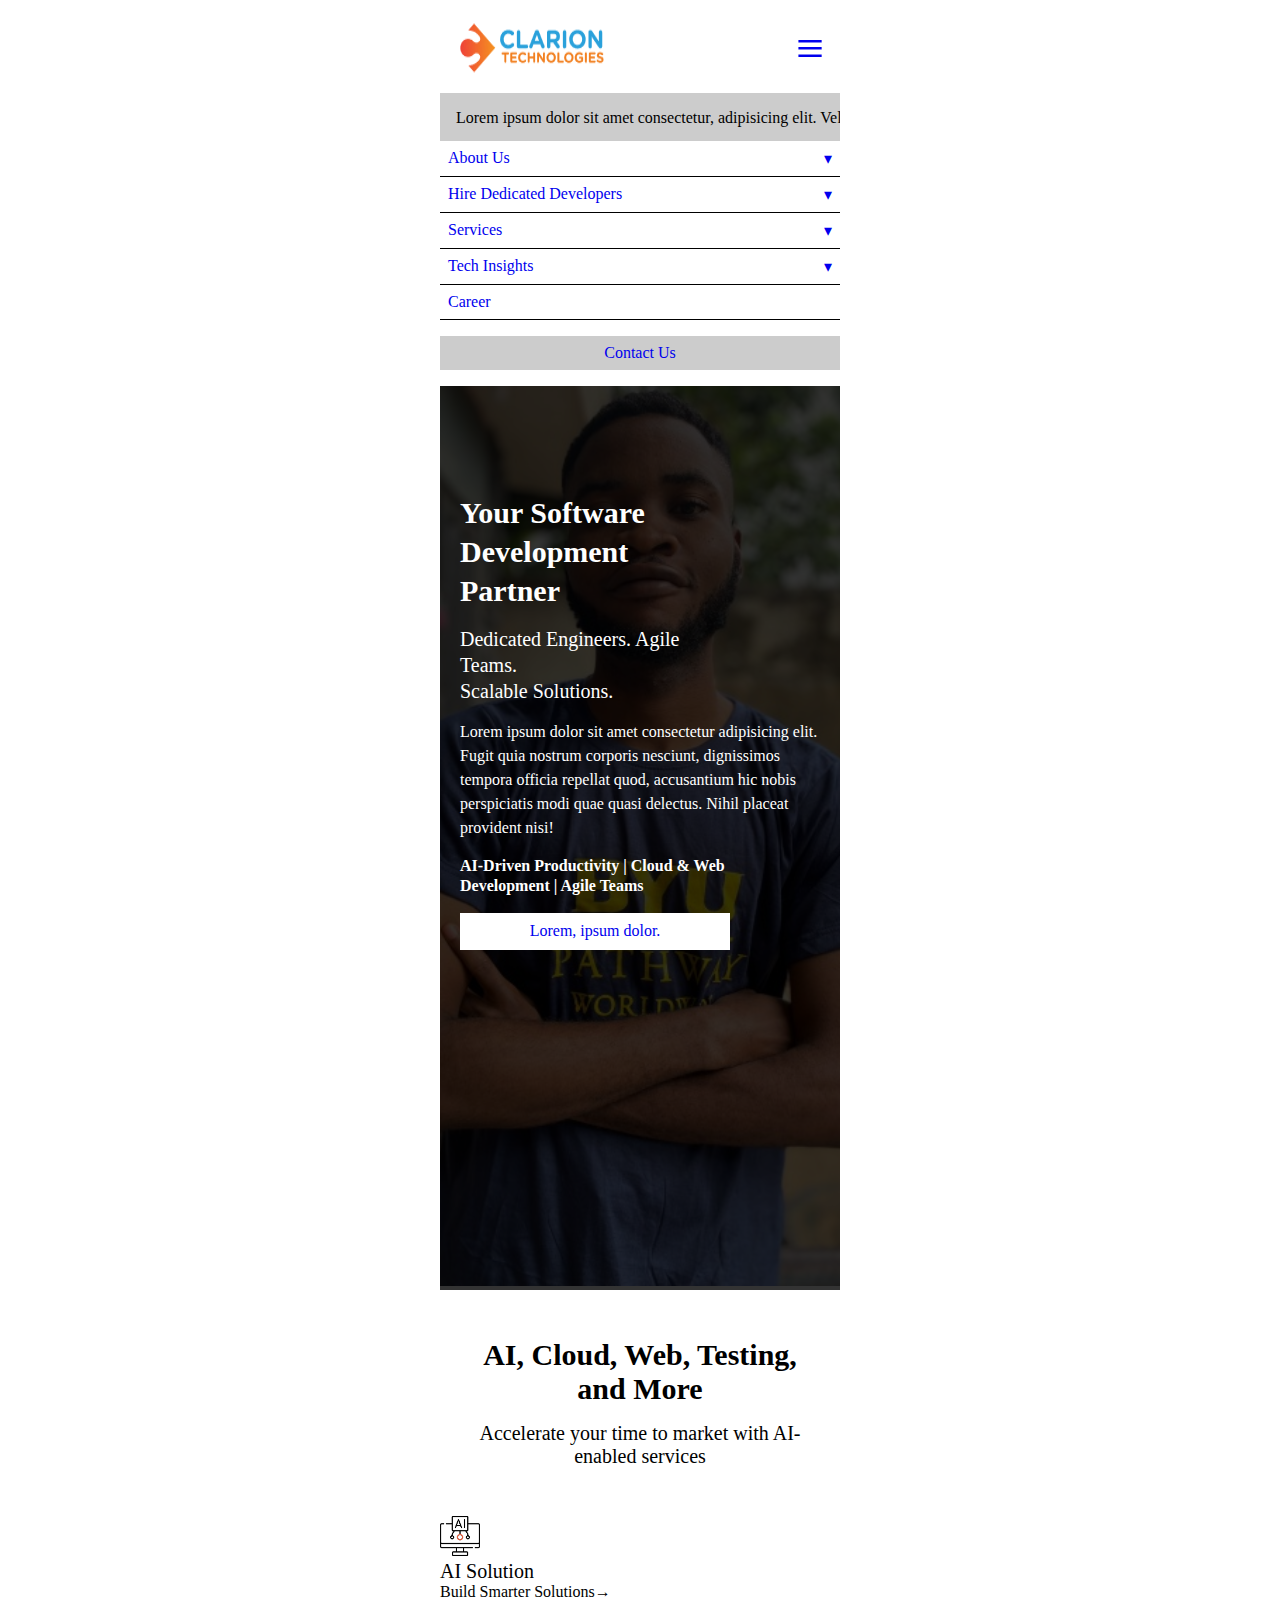
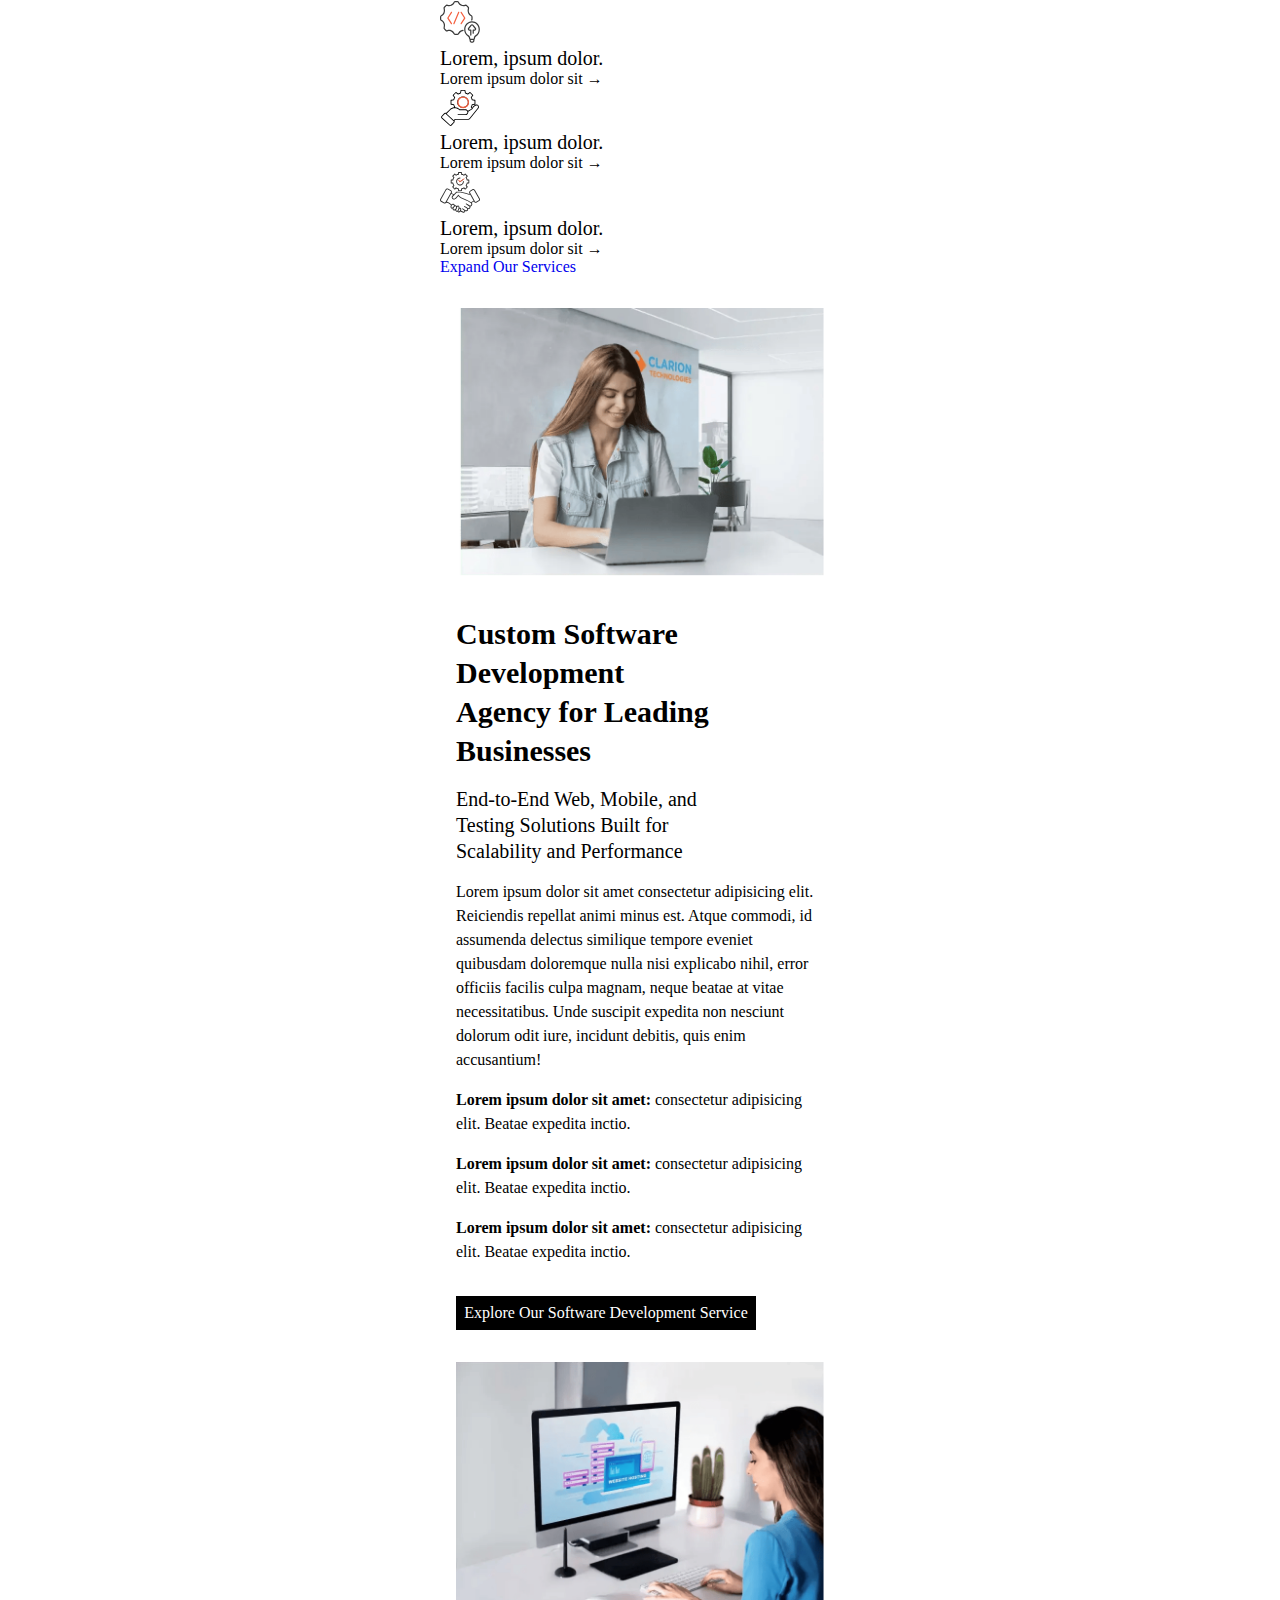
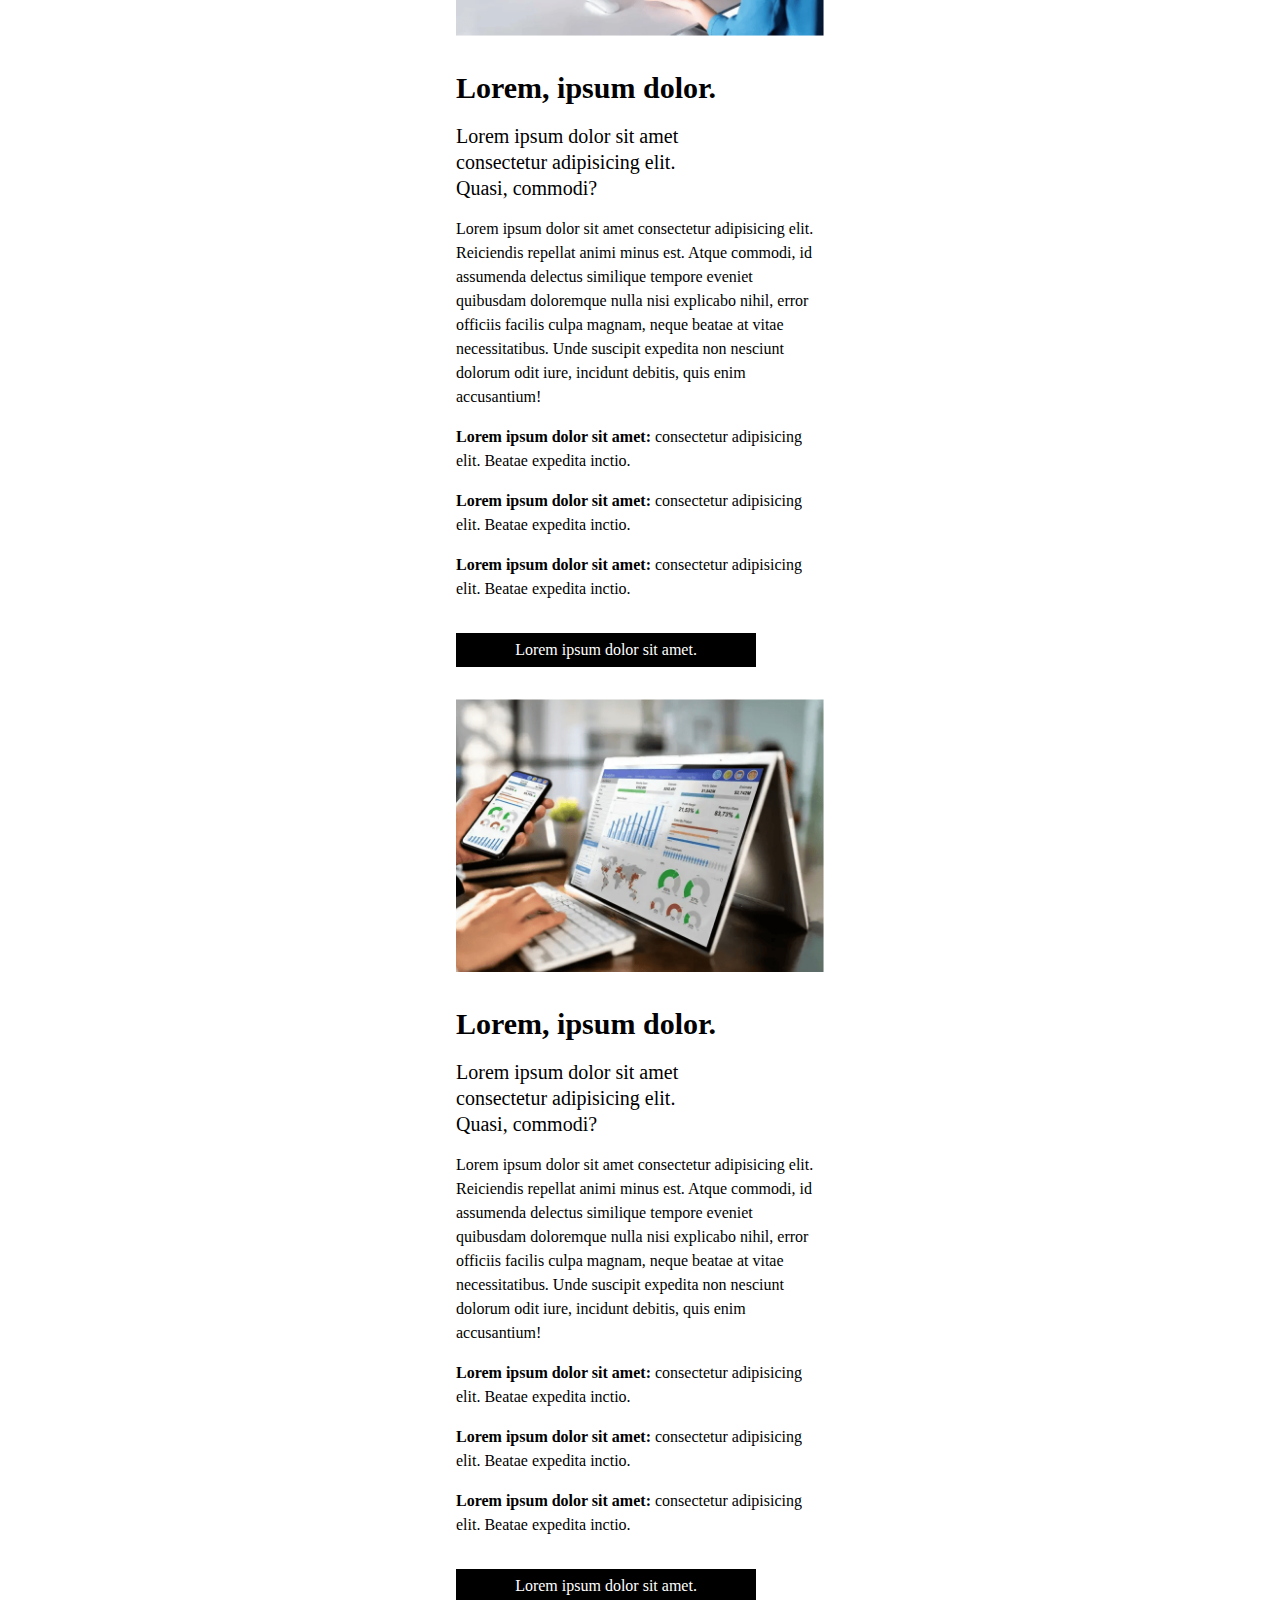
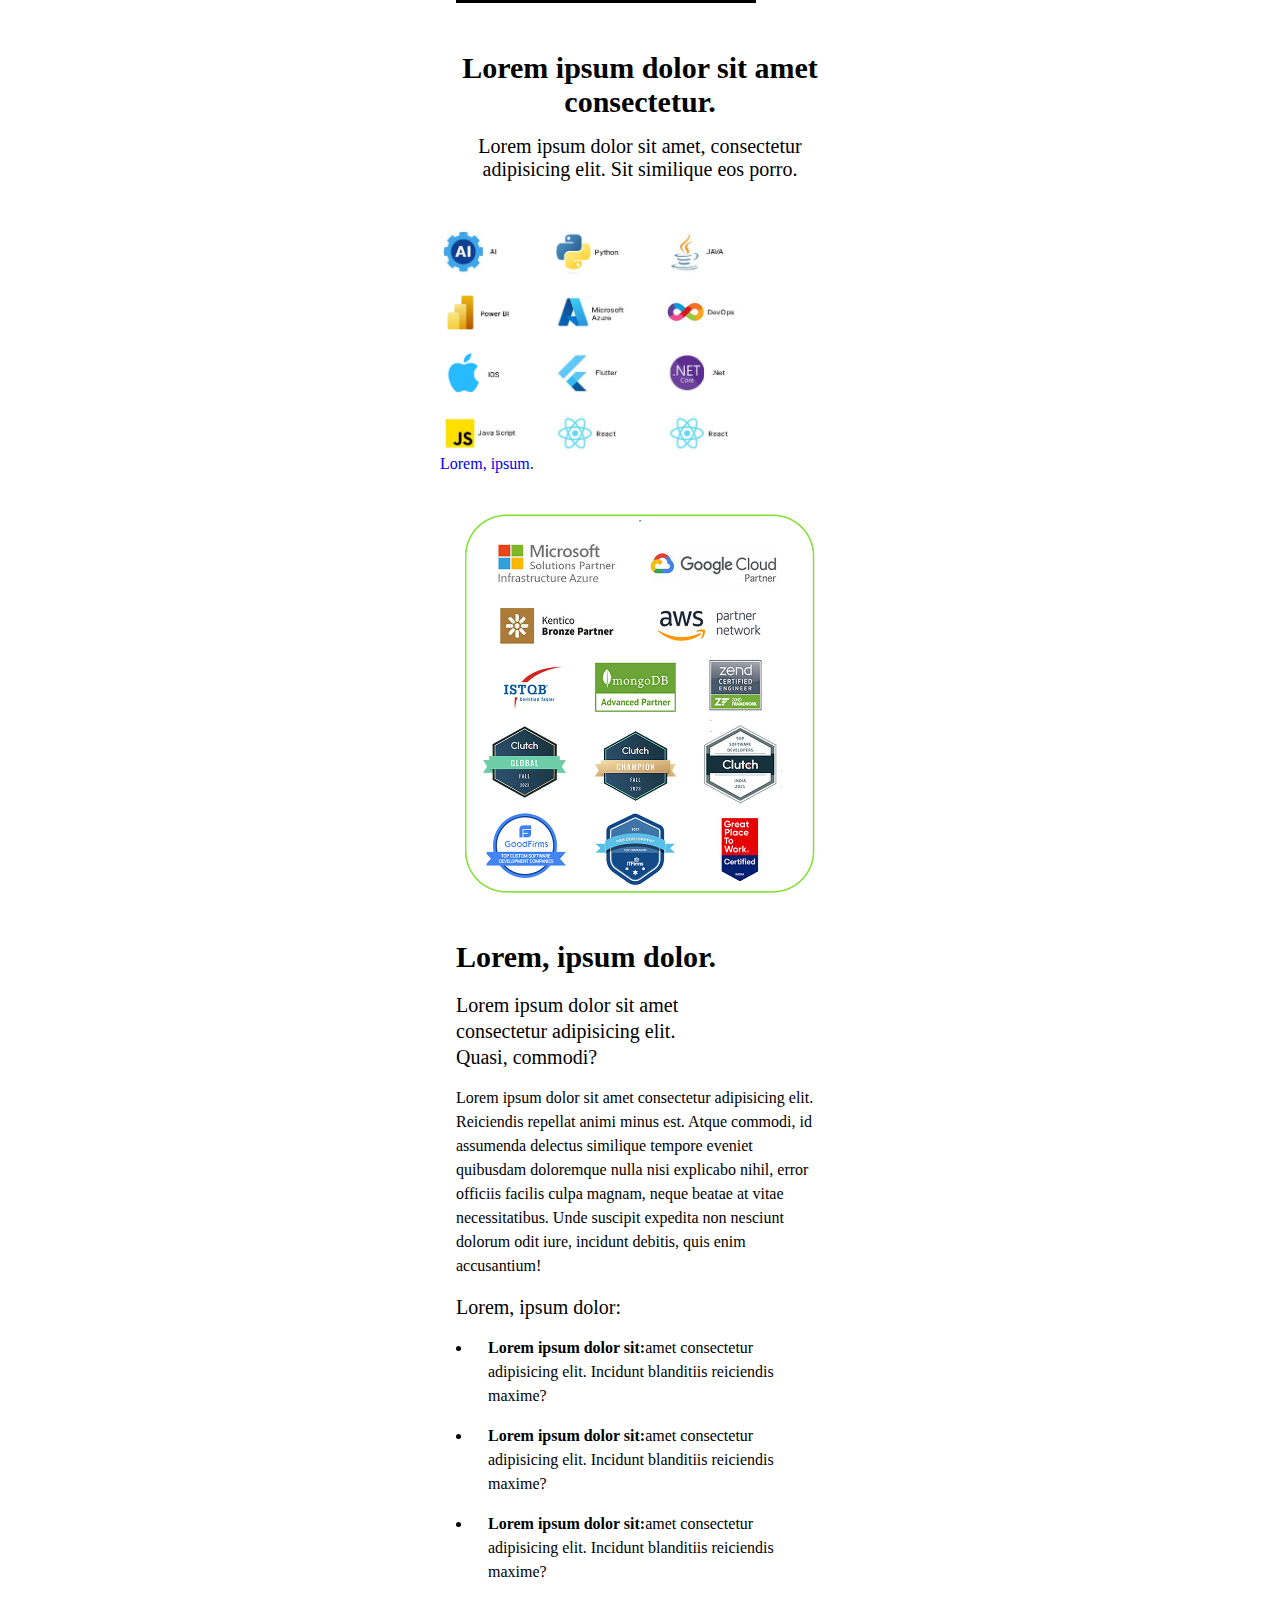
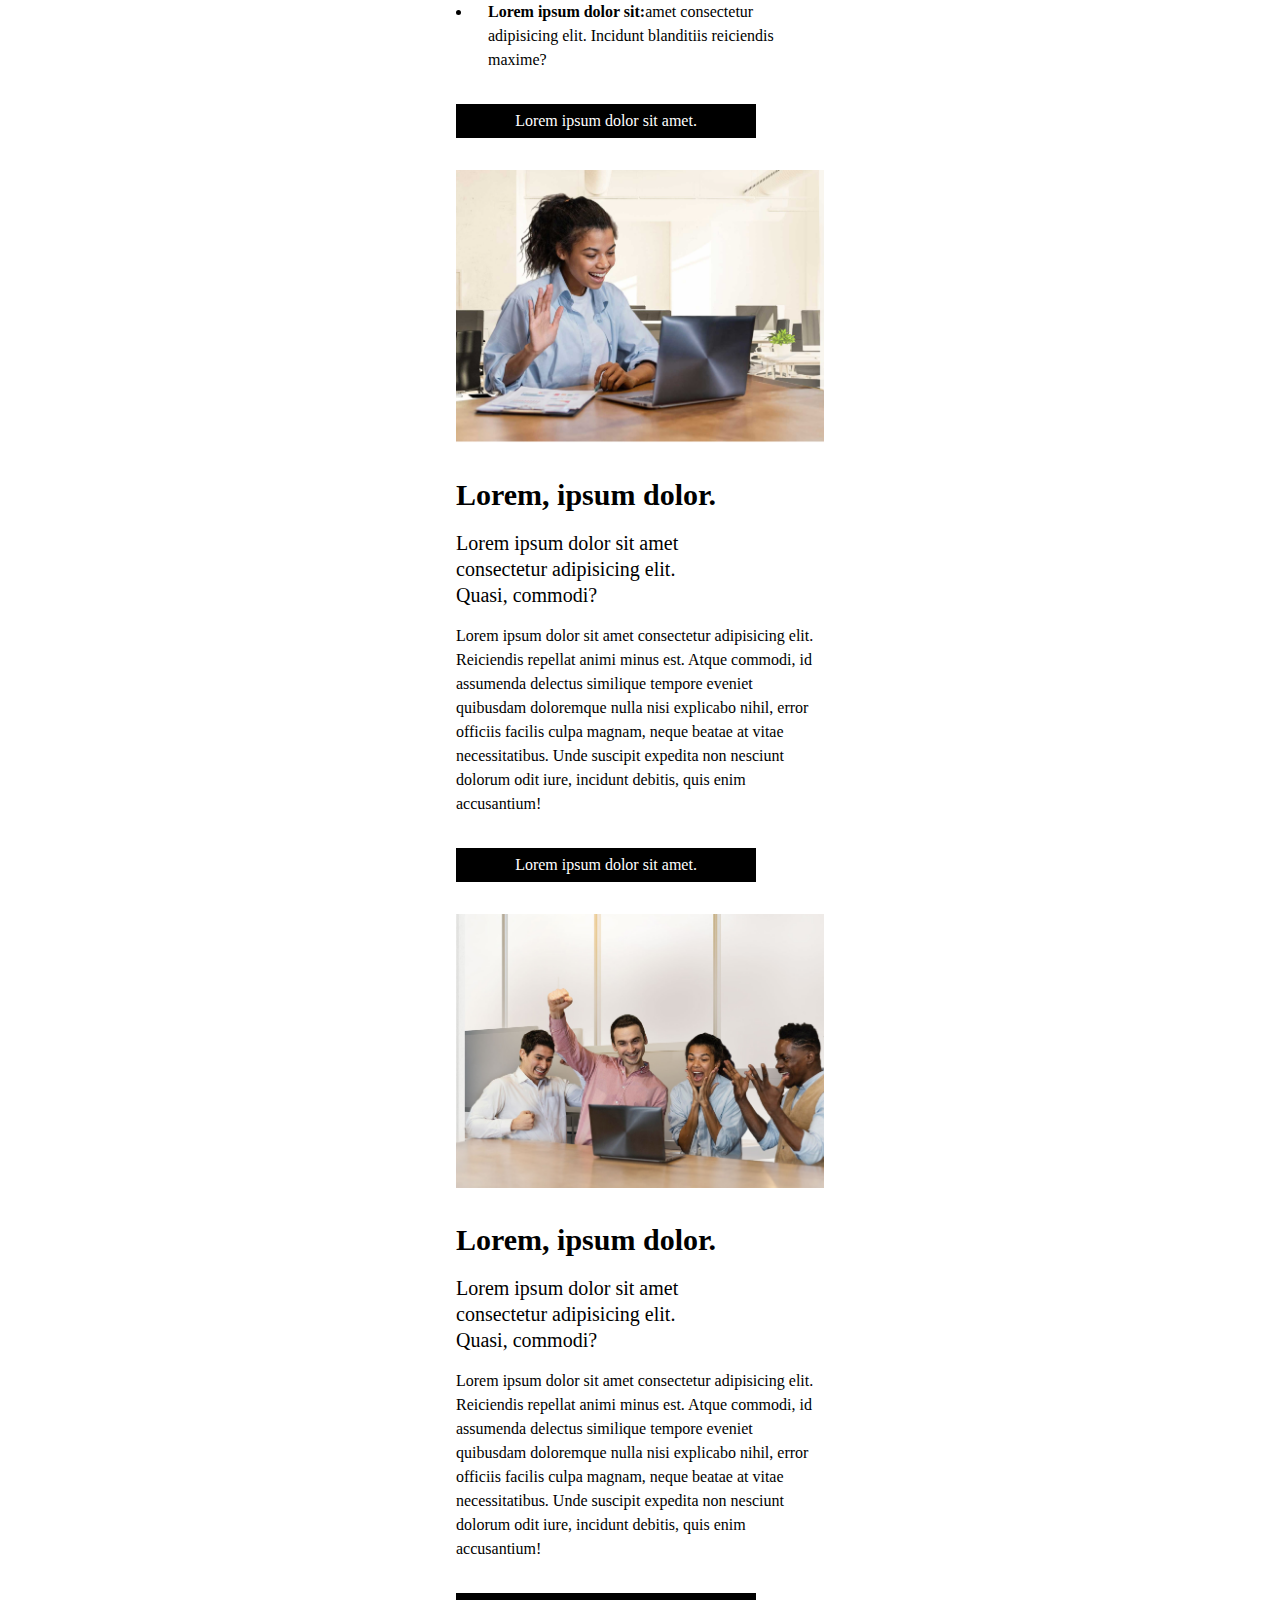
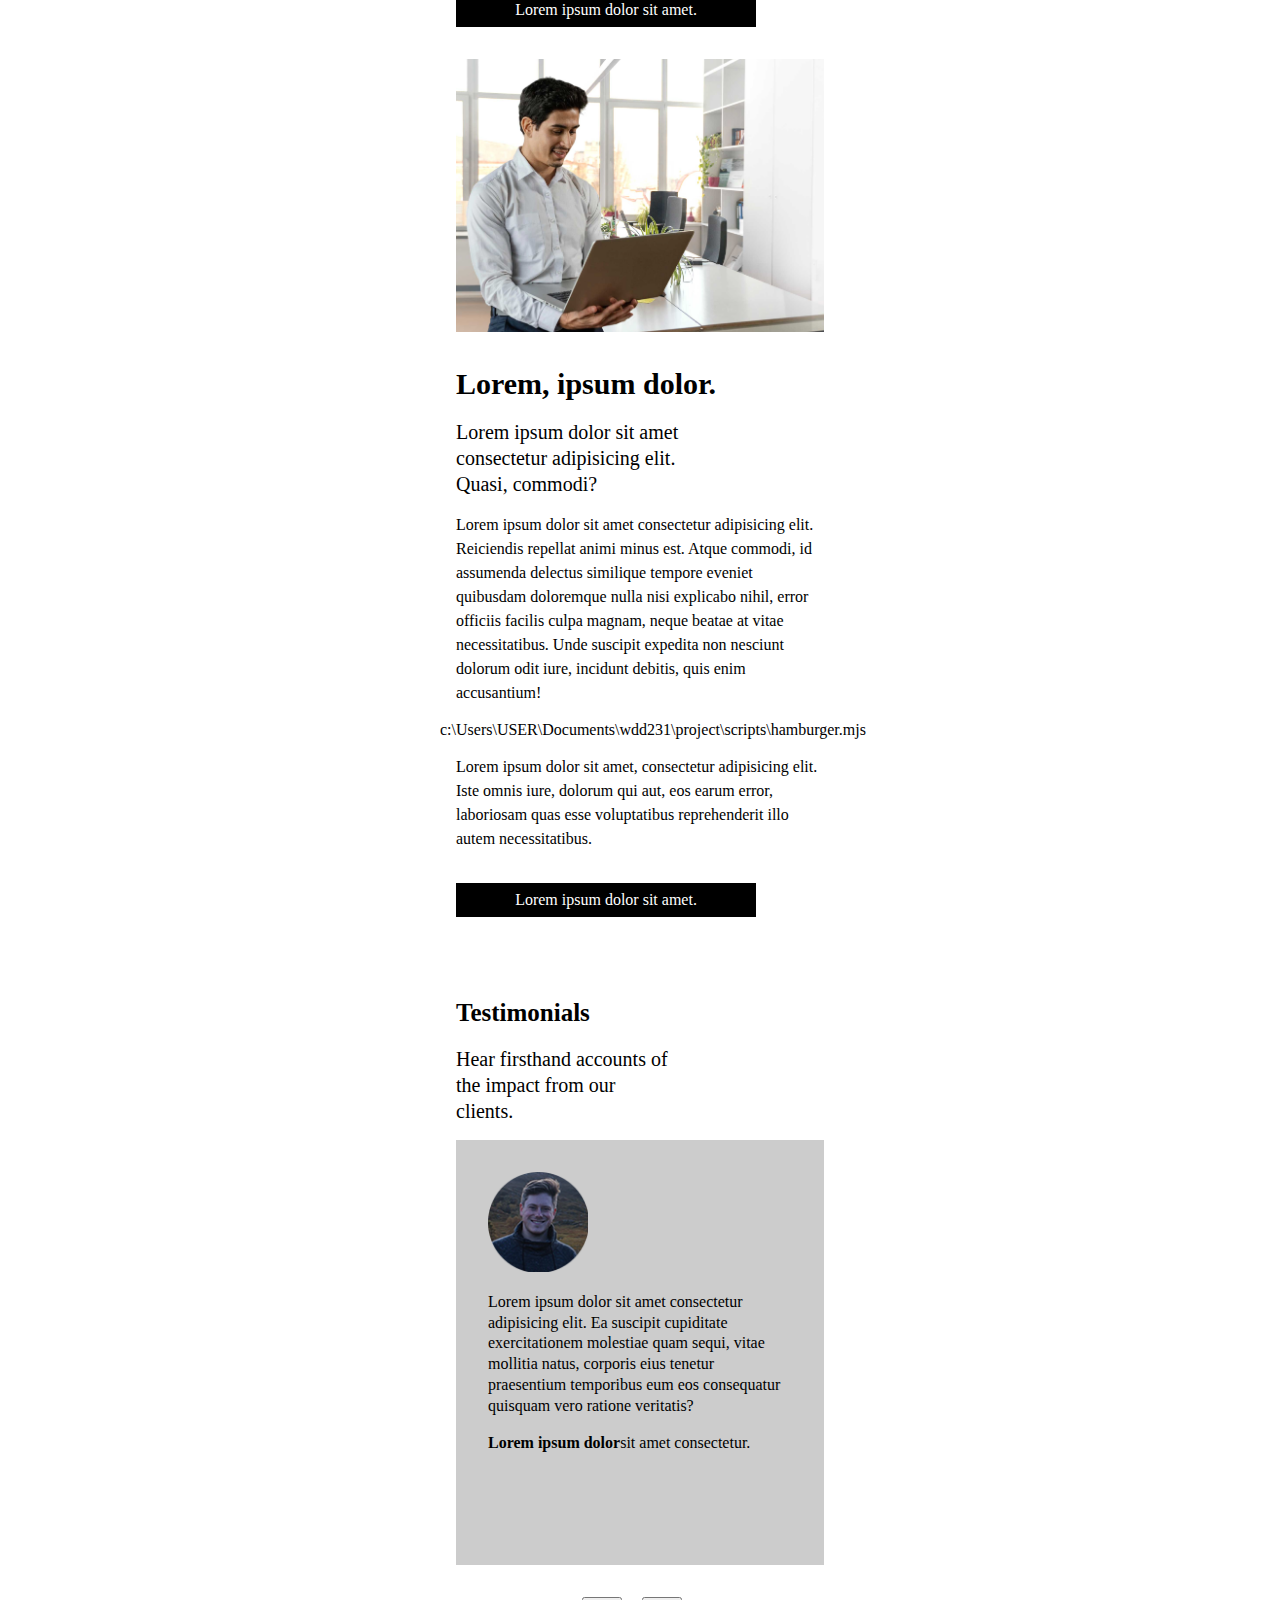
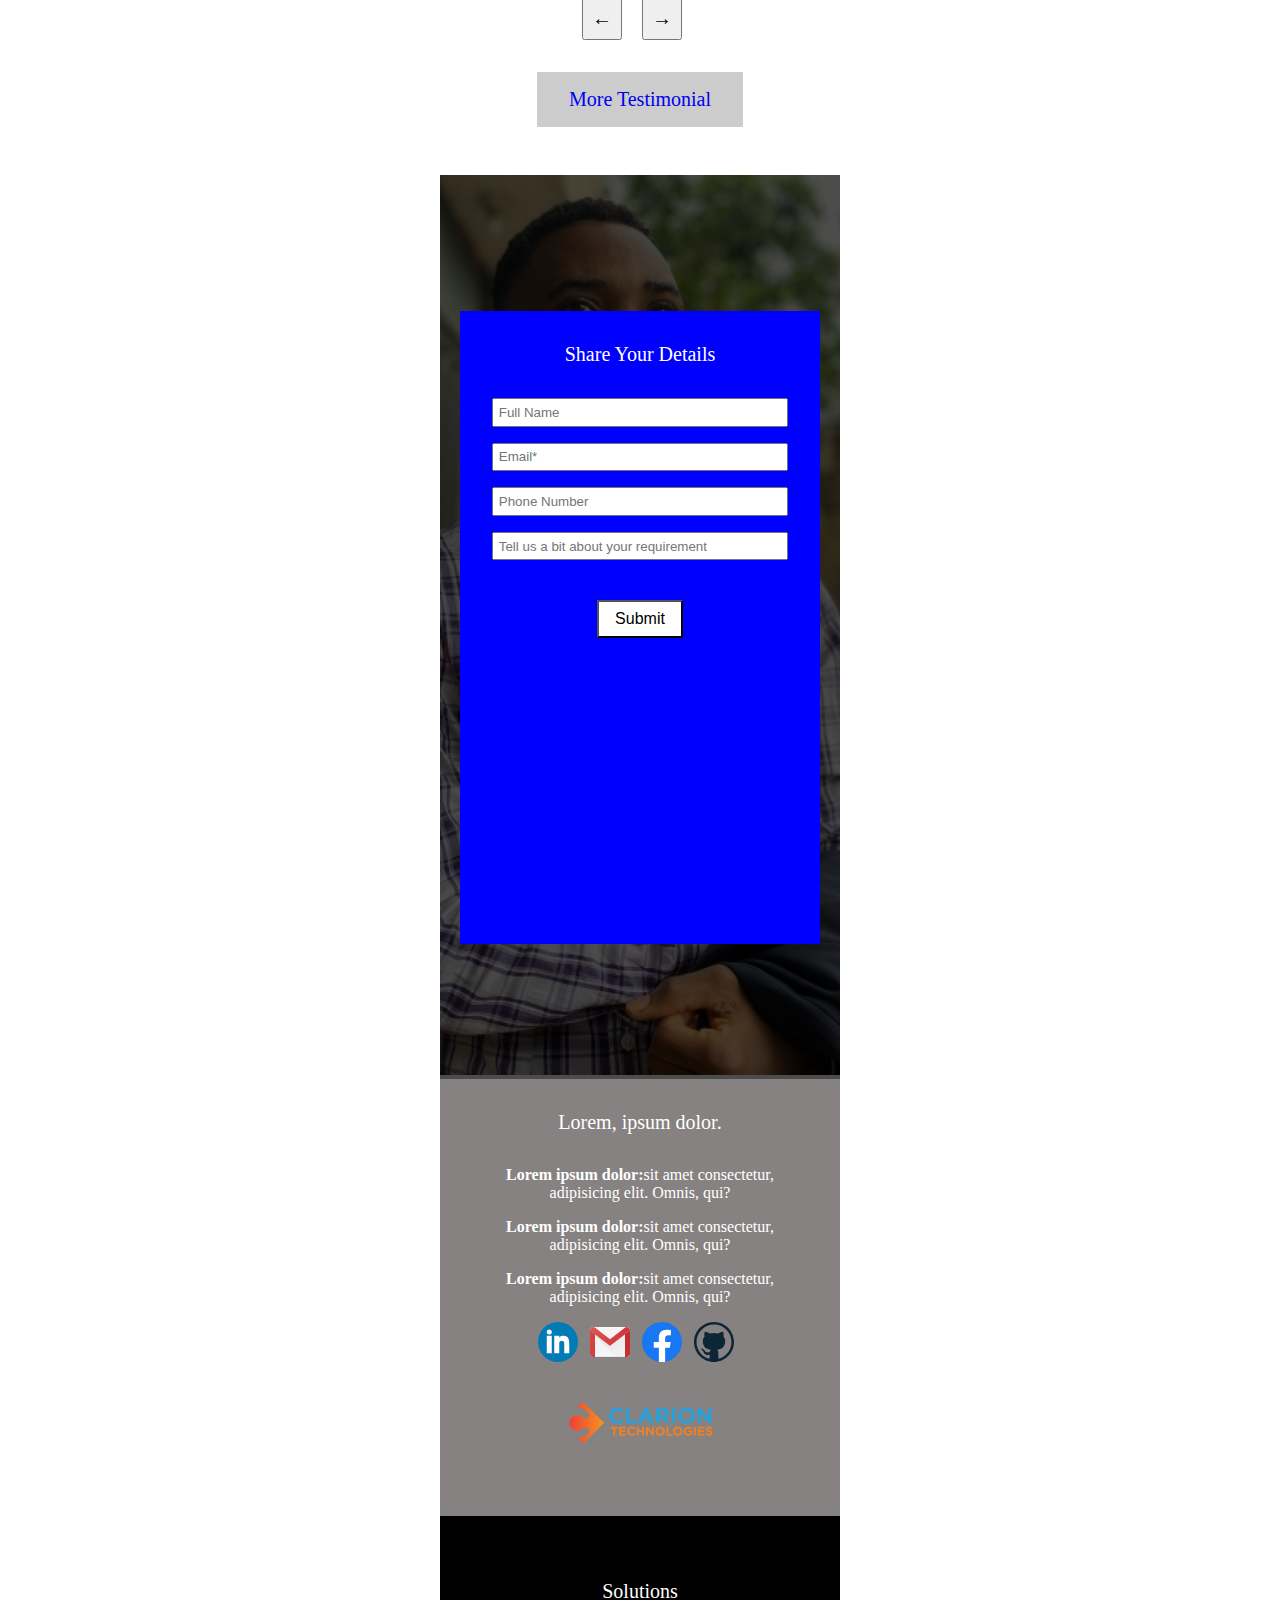
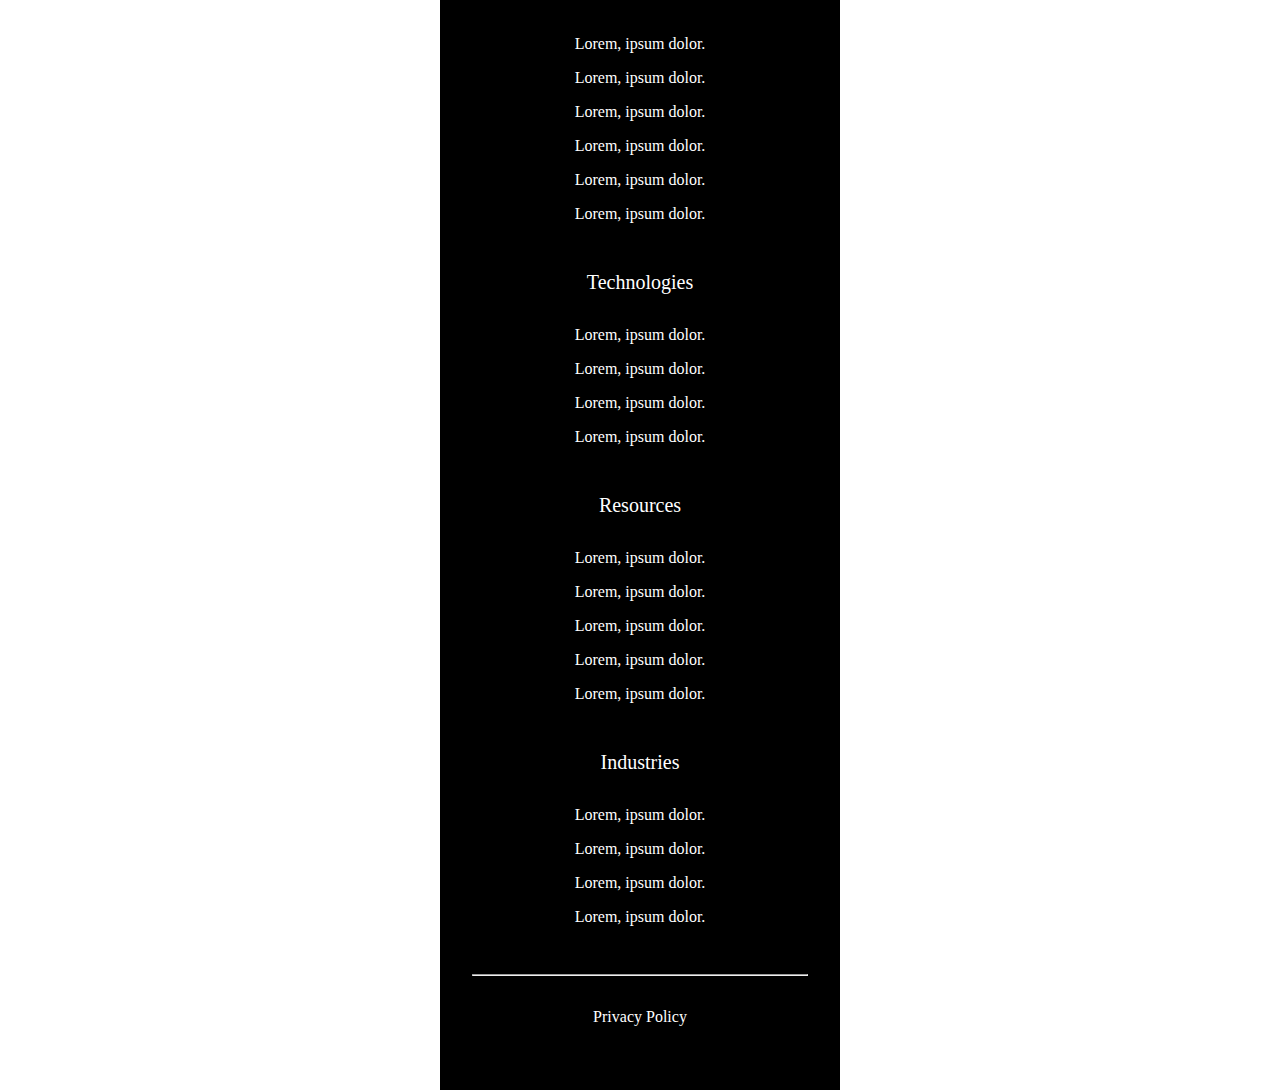
<file: index.html>
<!DOCTYPE html>
<html lang="en">

<head>
    <meta charset="UTF-8">
    <meta name="viewport" content="width=device-width, initial-scale=1.0">
    <title>Practice page | Destiny Linus</title>
    <meta name="description" content="Destiny Linus">

    <!------------------------------------Styles-------------------------------------------------------->
    <link rel="stylesheet" href="styles/base.css">
    <link rel="stylesheet" href="styles/main.css">
    <link rel="stylesheet" href="styles/footer.css">
    <!------------------------------------Scripts------------------------------------------------------->
    <script type="module" src="scripts/basic.js"></script>
</head>

<body>
    <header>
        <img src="images/clo-logo.png" alt="logo-image">
        <a id="ham" href="#"></a>
    </header>
    
    <section class="info">
        <p>
            Lorem ipsum dolor sit amet consectetur, adipisicing elit. Velit accusamus minima laudantium? Hic ipsa
            architecto ad facilis beatae tempora aperiam.
        </p>
    </section>

    <nav id="menu">
        <section>
            <div class="link">
                <a href="index.html">About Us</a>
                <a class="arrow" href="#">&#9662;</a>
            </div>

            <ul class="link-child">
                <li><a href="#">Why Clarion</a></li>
                <li><a href="#">A Player Advantage</a></li>
                <li><a href="#">Our Development Process</a></li>
                <li><a href="#">Partnership Program</a></li>
                <li><a href="#">vE Delivery Model</a></li>
                <li id="last"><a href="#">Ai first Approach</a></li>
            </ul>
        </section>

        <section>
            <div class="link">
                <a href="#">Hire Dedicated Developers</a>
                <a class="arrow" href="#">&#9662;</a>
            </div>

            <ul class="link-children">
                <h3>AI & Data Developers</h3>
                <li><a href="#">Hire AI Developer</a></li>
                <li><a href="#">Hire Power BI Developer</a></li>
                <li><a href="#">Hire Tableau Developer</a></li>
                <li><a href="#">Hire Azure Developer</a></li>

                <h3>Full Stack & Backend</h3>
                <li><a href="#">Hire Full Stack Developer</a></li>
                <li><a href="#">Hire Backend Developer</a></li>
                <li><a href="#">Hire .Net Developer</a></li>
                <li><a href="#">Hire PHP Developer</a></li>
                <li><a href="#">Hire Python Developer</a></li>
                <li><a href="#">Hire Java Developer</a></li>
                <li><a href="#">Hire NodejS Developer</a></li>
                <li><a href="#">Hire Laravel Developer</a></li>

                <h3>Frontend</h3>
                <li><a href="#">Hire Frontend Developer</a></li>
                <li><a href="#">Hire Angular Developer</a></li>
                <li><a href="#">Hire ReactJS Developer</a></li>
                <li><a href="#">Hire VeuJS Developer</a></li>

                <h3>Mobile App Developers</h3>
                <li><a href="#">Hire Mobile App Developer</a></li>
                <li><a href="#">Hire iOS Developer</a></li>
                <li><a href="#">Hire Android Developer</a></li>
                <li><a href="#">Hire React Native Developer</a></li>
                <li><a href="#">Hire Flutter Developer</a></li>
                <li><a href="#">Hire Xamarin Developer</a></li>

                <h3>CMS Developer</h3>
                <li><a href="#">Hire CMS Developer</a></li>
                <li><a href="#">Hire WorldPress Developer</a></li>
                <li><a href="#">Hire Joomla Developer</a></li>
                <li><a href="#">Hire Drupal Developer</a></li>

                <h3>eCommerce Developers</h3>
                <li><a href="#">Hire eCommerce Developer</a></li>
                <li><a href="#">Hire nopCommerce Developer</a></li>
                <li><a href="#">Hire Shopify Developer</a></li>
            </ul>
        </section>

        <section>
            <div class="link">
                <a href="#">Services</a>
                <a class="arrow" href="#">&#9662;</a>
            </div>

            <ul class="link-children">
                <h3>Software Development</h3>
                <li><a href="#">Custom Software Development</a></li>
                <li><a href="#">Web App Development Services</a></li>
                <li><a href="#">.Net Development Services</a></li>
                <li><a href="#">PHP Development Services</a></li>
                <li><a href="#">Python Development Services</a></li>
                <li><a href="#">React Native Development</a></li>
                <li><a href="#">Digital Transformation</a></li>
                <li><a href="#">JavaScript Development Services</a></li>
                <li><a href="#">Power apps Development</a></li>
                <li><a href="#">Microservices</a></li>

                <h3>Cloud</h3>
                <li><a href="#">Cloud Solution</a></li>
                <li><a href="#">Azure</a></li>
                <li><a href="#">DevOps</a></li>
                <li><a href="#">DevesecOps</a></li>
                <li><a href="#">Site Reliability Engineering</a></li>
                <li><a href="#">Cloud and AI Services</a></li>

                <h3>Data & Analytics</h3>
                <li><a href="#">Data & Analytics</a></li>
                <li><a href="#">Power BI Services</a></li>
                <li><a href="#">Agentic AI</a></li>
                <li><a href="#">Testing & QA</a></li>
                <li><a href="#">loT</a></li>
                <li><a href="#">IT Infrastructure</a></li>
                <li><a href="#">Software Support & Maintenance</a></li>
                <li><a href="#">Legacy App Modernization</a></li>
                <li><a href="#">IT Outsourcing</a></li>
                <li><a href="#">Generative AI Development</a></li>
                <li><a href="#">SharePoint Development</a></li>

                <h3>Industries</h3>
                <li><a href="#">Finance & Insurance</a></li>
                <li><a href="#">Healthcare</a></li>
                <li><a href="#">Manufacturing</a></li>
                <li><a href="#">Retail</a></li>
                <li><a href="#">Real Estate</a></li>
                <li><a href="#">Logistics & Supply Chain</a></li>
                <li><a href="#">eLearning</a></li>
            </ul>
        </section>

        <section>
            <div class="link">
                <a href="#">Tech Insights</a>
                <a class="arrow" href="#">&#9662;</a>
            </div>

            <ul class="link-children">
                <h3>Resources</h3>
                <li><a href="#">Blog</a></li>
                <li><a href="#">Whitepapers</a></li>
                <li><a href="#">Tech Guides</a></li>
                <li><a href="#">Win With AI</a></li>

                <h3>Media & Events</h3>
                <li><a href="#">Press Release</a></li>
                <li><a href="#">Webinars</a></li>
                <li><a href="#">Podcast</a></li>

                <h3>Customer Stories</h3>
                <li><a href="#">Testimonials</a></li>
                <li><a href="#">Case Studies</a></li>
            </ul>
        </section>

        <section class="barren">
            <div class="link">
                <a href="#">Career</a>
            </div>
        </section>
        <a id="reach" href="#">Contact Us</a>
    </nav>

    <main>
        <section class="hero">
            <img src="images/profile-destiny-small.jpg" alt="hero image">
            <div>
                <h2>Your Software Development Partner</h2>
                <h3>Dedicated Engineers.  Agile Teams. <br> Scalable Solutions.</h3>
                <p>
                    Lorem ipsum dolor sit amet consectetur adipisicing elit. Fugit quia nostrum corporis nesciunt,
                    dignissimos tempora officia repellat quod, accusantium hic nobis perspiciatis modi quae quasi
                    delectus. Nihil placeat provident nisi!
                </p>
                <h4>AI-Driven Productivity | Cloud & Web Development | Agile Teams</h4>
                <a href="#">Lorem, ipsum dolor.</a>
            </div>
        </section>

        <section class="first">
            <div>
                <h2>AI, Cloud, Web, Testing, and More</h2>
                <h3 class="h3">Accelerate your time to market with AI-enabled services</h3>
            </div>
            <figure>
                <img src="images/group-14.png" alt="icon 1" width="40">
                <div>
                    <h3>AI Solution</h3>
                    <p>Build Smarter Solutions<span>→</span></p>
                </div>
            </figure>

            <figure>
                <img src="images/group-15.svg" alt="icon 2" width="40">
                <div>
                    <h3>Lorem, ipsum dolor.</h3>
                    <p>Lorem ipsum dolor sit <span>→</span></p>
                </div>
            </figure>

            <figure>
                <img src="images/group-16.svg" alt="icon 3" width="40">
                <div>
                    <h3>Lorem, ipsum dolor.</h3>
                    <p>Lorem ipsum dolor sit <span>→</span></p>
                </div>
            </figure>

            <figure>
                <img src="images/group-17.svg" alt="icon 4" width="40">
                <div>
                    <h3>Lorem, ipsum dolor.</h3>
                    <p>Lorem ipsum dolor sit <span>→</span></p>
                </div>
            </figure>

            <a href="#">Expand Our Services</a>
        </section>

        <section class="second">
            <img src="images/mask-group-1.png" alt="first image" width="400">
            <h2>Custom Software Development Agency for Leading Businesses</h2>
            <h3>End-to-End Web, Mobile, and Testing Solutions Built for Scalability and Performance</h3>
            <p>
                Lorem ipsum dolor sit amet consectetur adipisicing elit. Reiciendis repellat animi minus est.
                Atque commodi, id assumenda delectus similique tempore eveniet quibusdam doloremque nulla nisi
                explicabo nihil, error officiis facilis culpa magnam, neque beatae at vitae necessitatibus. Unde
                suscipit expedita non nesciunt dolorum odit iure, incidunt debitis, quis enim accusantium!
            </p>

            <p><strong>Lorem ipsum dolor sit amet:</strong> consectetur adipisicing elit. Beatae expedita inctio.</p>
            <p><strong>Lorem ipsum dolor sit amet:</strong> consectetur adipisicing elit. Beatae expedita inctio.</p>
            <p><strong>Lorem ipsum dolor sit amet:</strong> consectetur adipisicing elit. Beatae expedita inctio.</p>

            <a href="#">Explore Our Software Development Service</a>
        </section>

        <section class="second">
            <img src="images/mask-group-2.png" alt="second image" width="400">
            <h2>Lorem, ipsum dolor.</h2>
            <h3>Lorem ipsum dolor sit amet consectetur adipisicing elit. Quasi, commodi?</h3>
            <p>
                Lorem ipsum dolor sit amet consectetur adipisicing elit. Reiciendis repellat animi minus est.
                Atque commodi, id assumenda delectus similique tempore eveniet quibusdam doloremque nulla nisi
                explicabo nihil, error officiis facilis culpa magnam, neque beatae at vitae necessitatibus. Unde
                suscipit expedita non nesciunt dolorum odit iure, incidunt debitis, quis enim accusantium!
            </p>

            <p><strong>Lorem ipsum dolor sit amet:</strong> consectetur adipisicing elit. Beatae expedita inctio.</p>
            <p><strong>Lorem ipsum dolor sit amet:</strong> consectetur adipisicing elit. Beatae expedita inctio.</p>
            <p><strong>Lorem ipsum dolor sit amet:</strong> consectetur adipisicing elit. Beatae expedita inctio.</p>

            <a href="#">Lorem ipsum dolor sit amet.</a>
        </section>

        <section class="second">
            <img src="images/mask-group-3.png" alt="third image" width="400">
            <h2>Lorem, ipsum dolor.</h2>
            <h3>Lorem ipsum dolor sit amet consectetur adipisicing elit. Quasi, commodi?</h3>
            <p>
                Lorem ipsum dolor sit amet consectetur adipisicing elit. Reiciendis repellat animi minus est.
                Atque commodi, id assumenda delectus similique tempore eveniet quibusdam doloremque nulla nisi
                explicabo nihil, error officiis facilis culpa magnam, neque beatae at vitae necessitatibus. Unde
                suscipit expedita non nesciunt dolorum odit iure, incidunt debitis, quis enim accusantium!
            </p>

            <p><strong>Lorem ipsum dolor sit amet:</strong> consectetur adipisicing elit. Beatae expedita inctio.</p>
            <p><strong>Lorem ipsum dolor sit amet:</strong> consectetur adipisicing elit. Beatae expedita inctio.</p>
            <p><strong>Lorem ipsum dolor sit amet:</strong> consectetur adipisicing elit. Beatae expedita inctio.</p>

            <a href="#">Lorem ipsum dolor sit amet.</a>
        </section>

        <section class="first">
            <div>
                <h2>Lorem ipsum dolor sit amet consectetur.</h2>
                <h3 class="h3">Lorem ipsum dolor sit amet, consectetur adipisicing elit. Sit similique eos porro.</h3>
            </div>
            <figure id="icon">
                <img src="images/icon-ai.jpg" alt="icon 1">
                <img src="images/icon-python.jpg" alt="icon 1">
                <img src="images/icon-java.jpg" alt="icon 1">
                <img src="images/icon-powerbi.png" alt="icon 1">
                <img src="images/icon-azure.jpg" alt="icon 1">
                <img src="images/icon-devops.jpg" alt="icon 1">
                <img src="images/icon-ios.png" alt="icon 1">
                <img src="images/icon-flutter.jpg" alt="icon 1">
                <img src="images/icon-dotnet.jpg" alt="icon 1">
                <img src="images/icon-javascript.jpg" alt="icon 1">
                <img src="images/icon-react.jpg" alt="icon 1">
                <img src="images/icon-react.jpg" alt="icon 1">
            </figure>

            <a href="#">Lorem, ipsum.</a>
        </section>

        <section class="second">
            <img src="images/software.png" alt="software" width="400">
            <h2>Lorem, ipsum dolor.</h2>
            <h3>Lorem ipsum dolor sit amet consectetur adipisicing elit. Quasi, commodi?</h3>
            <p>
                Lorem ipsum dolor sit amet consectetur adipisicing elit. Reiciendis repellat animi minus est.
                Atque commodi, id assumenda delectus similique tempore eveniet quibusdam doloremque nulla nisi
                explicabo nihil, error officiis facilis culpa magnam, neque beatae at vitae necessitatibus. Unde
                suscipit expedita non nesciunt dolorum odit iure, incidunt debitis, quis enim accusantium!
            </p>

            <h3>Lorem, ipsum dolor:</h3>

            <ul>
                <li>
                    <p>
                        <strong>Lorem ipsum dolor sit:</strong>amet consectetur adipisicing elit. Incidunt blanditiis
                        reiciendis maxime?
                    </p>
                </li>
                <li>
                    <p>
                        <strong>Lorem ipsum dolor sit:</strong>amet consectetur adipisicing elit. Incidunt blanditiis
                        reiciendis maxime?
                    </p>
                </li>
                <li>
                    <p>
                        <strong>Lorem ipsum dolor sit:</strong>amet consectetur adipisicing elit. Incidunt blanditiis
                        reiciendis maxime?
                    </p>
                </li>
                <li>
                    <p>
                        <strong>Lorem ipsum dolor sit:</strong>amet consectetur adipisicing elit. Incidunt blanditiis
                        reiciendis maxime?
                    </p>
                </li>
            </ul>

            <a href="#">Lorem ipsum dolor sit amet.</a>
        </section>

        <section class="second">
            <img src="images/mask-group-4.png" alt="fourth image" width="400">
            <h2>Lorem, ipsum dolor.</h2>
            <h3>Lorem ipsum dolor sit amet consectetur adipisicing elit. Quasi, commodi?</h3>
            <p>
                Lorem ipsum dolor sit amet consectetur adipisicing elit. Reiciendis repellat animi minus est.
                Atque commodi, id assumenda delectus similique tempore eveniet quibusdam doloremque nulla nisi
                explicabo nihil, error officiis facilis culpa magnam, neque beatae at vitae necessitatibus. Unde
                suscipit expedita non nesciunt dolorum odit iure, incidunt debitis, quis enim accusantium!
            </p>

            <a href="#">Lorem ipsum dolor sit amet.</a>
        </section>

        <section class="second">
            <img src="images/mask-group-5.png" alt="fifth image" width="400">
            <h2>Lorem, ipsum dolor.</h2>
            <h3>Lorem ipsum dolor sit amet consectetur adipisicing elit. Quasi, commodi?</h3>
            <p>
                Lorem ipsum dolor sit amet consectetur adipisicing elit. Reiciendis repellat animi minus est.
                Atque commodi, id assumenda delectus similique tempore eveniet quibusdam doloremque nulla nisi
                explicabo nihil, error officiis facilis culpa magnam, neque beatae at vitae necessitatibus. Unde
                suscipit expedita non nesciunt dolorum odit iure, incidunt debitis, quis enim accusantium!
            </p>

            <a href="#">Lorem ipsum dolor sit amet.</a>
        </section>

        <section class="second">
            <img src="images/mask-group-6.png" alt="sixth image" width="400">
            <h2>Lorem, ipsum dolor.</h2>
            <h3>Lorem ipsum dolor sit amet consectetur adipisicing elit. Quasi, commodi?</h3>
            <p>
                Lorem ipsum dolor sit amet consectetur adipisicing elit. Reiciendis repellat animi minus est.
                Atque commodi, id assumenda delectus similique tempore eveniet quibusdam doloremque nulla nisi
                explicabo nihil, error officiis facilis culpa magnam, neque beatae at vitae necessitatibus. Unde
                suscipit expedita non nesciunt dolorum odit iure, incidunt debitis, quis enim accusantium!
            </p>c:\Users\USER\Documents\wdd231\project\scripts\hamburger.mjs

            <p>
                Lorem ipsum dolor sit amet, consectetur adipisicing elit. Iste omnis iure, dolorum qui aut, eos
                earum error, laboriosam quas esse voluptatibus reprehenderit illo autem necessitatibus.
            </p>

            <a href="#">Lorem ipsum dolor sit amet.</a>
        </section>

        <section class="third">
            <h2>Testimonials</h2>
            <h3>Hear firsthand accounts of the impact from our clients.</h3>

            <article>
                <div id="kris">
                    <img src="images/person-kris.png" alt="kris">
                    <p>
                        Lorem ipsum dolor sit amet consectetur adipisicing elit. Ea suscipit cupiditate
                        exercitationem molestiae quam sequi, vitae mollitia natus, corporis eius tenetur
                        praesentium temporibus eum eos consequatur quisquam vero ratione veritatis?
                    </p>

                    <p><strong>Lorem ipsum dolor</strong>sit amet consectetur.</p>
                </div>

                <div id="peter">
                    <img src="images/person-peter.png" alt="peter">
                    <p>
                        "Lorem, ipsum dolor sit amet consectetur adipisicing elit. Aut commodi tempora laboriosam at
                        consequatur, doloremque fugit ea! Quaerat, aut iste."
                    </p>

                    <p><strong>Lorem ipsum dolor</strong>sit amet consectetur.</p>
                </div>

                <div>
                    <img src="images/person-steve.png" alt="steve">
                    <p>
                        "Lorem, ipsum dolor sit amet consectetur adipisicing elit. Aut commodi tempora laboriosam at
                        consequatur, doloremque fugit ea! Quaerat, aut iste."
                    </p>

                    <p><strong>Lorem ipsum dolor</strong>sit amet consectetur.</p>
                </div>

                <div>
                    <img src="images/person-tyler.png" alt="tyler">
                    <p>
                        "Lorem, ipsum dolor sit amet consectetur adipisicing elit. Aut commodi tempora laboriosam at
                        consequatur, doloremque fugit ea! Quaerat, aut iste."
                    </p>

                    <p><strong>Lorem ipsum dolor</strong>sit amet consectetur.</p>
                </div>

                <div>
                    <img src="images/person-will.png" alt="will">
                    <p>
                        "Lorem, ipsum dolor sit amet consectetur adipisicing elit. Aut commodi tempora laboriosam at
                        consequatur, doloremque fugit ea! Quaerat, aut iste."
                    </p>

                    <p><strong>Lorem ipsum dolor</strong>sit amet consectetur.</p>
                </div>
            </article>
            <aside>
                <button class="prev-arrow">←</button>
                <button class="next-arrow">→</button>
            </aside>
            <a href="#">More Testimonial</a>
        </section>
    </main>

    <footer>
        <section class="touch">
            <img src="images/profile-ini-small.jpg" alt="footer image">
            <form action="#" method="get">
                <h3>Share Your Details</h3>
                <label><input type="text" name="fname" autocomplete="name" placeholder="Full Name"></label>
                <label><input type="email" name="email" placeholder="Email*" autocomplete="email"></label>
                <label><input type="tel" name="phone" autocomplete="tel" placeholder="Phone Number"></label>
                <label><input type="text" name="details" placeholder="Tell us a bit about your requirement"></label>
                            
                <label><input type="submit" value="Submit"></label>
             </form>
        </section>

        <section class="contact">
            <h3>Lorem, ipsum dolor.</h3>
            <p><strong>Lorem ipsum dolor:</strong>sit amet consectetur, adipisicing elit. Omnis, qui?</p>
            <p><strong>Lorem ipsum dolor:</strong>sit amet consectetur, adipisicing elit. Omnis, qui?</p>
            <p><strong>Lorem ipsum dolor:</strong>sit amet consectetur, adipisicing elit. Omnis, qui?</p>

            <nav>
                <ul>
                    <a href="#"><img src="images/social-linkedin.svg" alt="linkedin" width="40"></a>
                    <a href="#"><img src="images/social-gmail.svg" alt="gmail" width="40"></a>
                    <a href="#"><img src="images/social-facebook.svg" alt="facebook" width="40"></a>
                    <a href="#"><img src="images/social-github.svg" alt="github" width="40"></a>
                </ul>
            </nav>

            <img src="images/clo-logo.png" alt="logo" width="150">
        </section>

        <section class="navgs">
            <ul>
                <h3>Solutions</h3> 
                <li><a href="#">Lorem, ipsum dolor.</a></li>
                <li><a href="#">Lorem, ipsum dolor.</a></li>
                <li><a href="#">Lorem, ipsum dolor.</a></li>
                <li><a href="#">Lorem, ipsum dolor.</a></li>
                <li><a href="#">Lorem, ipsum dolor.</a></li>
                <li><a href="#">Lorem, ipsum dolor.</a></li>
            </ul>

            <ul>
                <h3>Technologies</h3> 
                <li><a href="#">Lorem, ipsum dolor.</a></li>
                <li><a href="#">Lorem, ipsum dolor.</a></li>
                <li><a href="#">Lorem, ipsum dolor.</a></li>
                <li><a href="#">Lorem, ipsum dolor.</a></li>
            </ul>

            <ul>
                <h3>Resources</h3> 
                <li><a href="#">Lorem, ipsum dolor.</a></li>
                <li><a href="#">Lorem, ipsum dolor.</a></li>
                <li><a href="#">Lorem, ipsum dolor.</a></li>
                <li><a href="#">Lorem, ipsum dolor.</a></li>
                <li><a href="#">Lorem, ipsum dolor.</a></li>
            </ul>

            <ul>
                <h3>Industries</h3> 
                <li><a href="#">Lorem, ipsum dolor.</a></li>
                <li><a href="#">Lorem, ipsum dolor.</a></li>
                <li><a href="#">Lorem, ipsum dolor.</a></li>
                <li><a href="#">Lorem, ipsum dolor.</a></li>
            </ul>
            
            <hr>
            <p>Privacy Policy</p>
        </section>
    </footer>
</body>
</html>
</file>
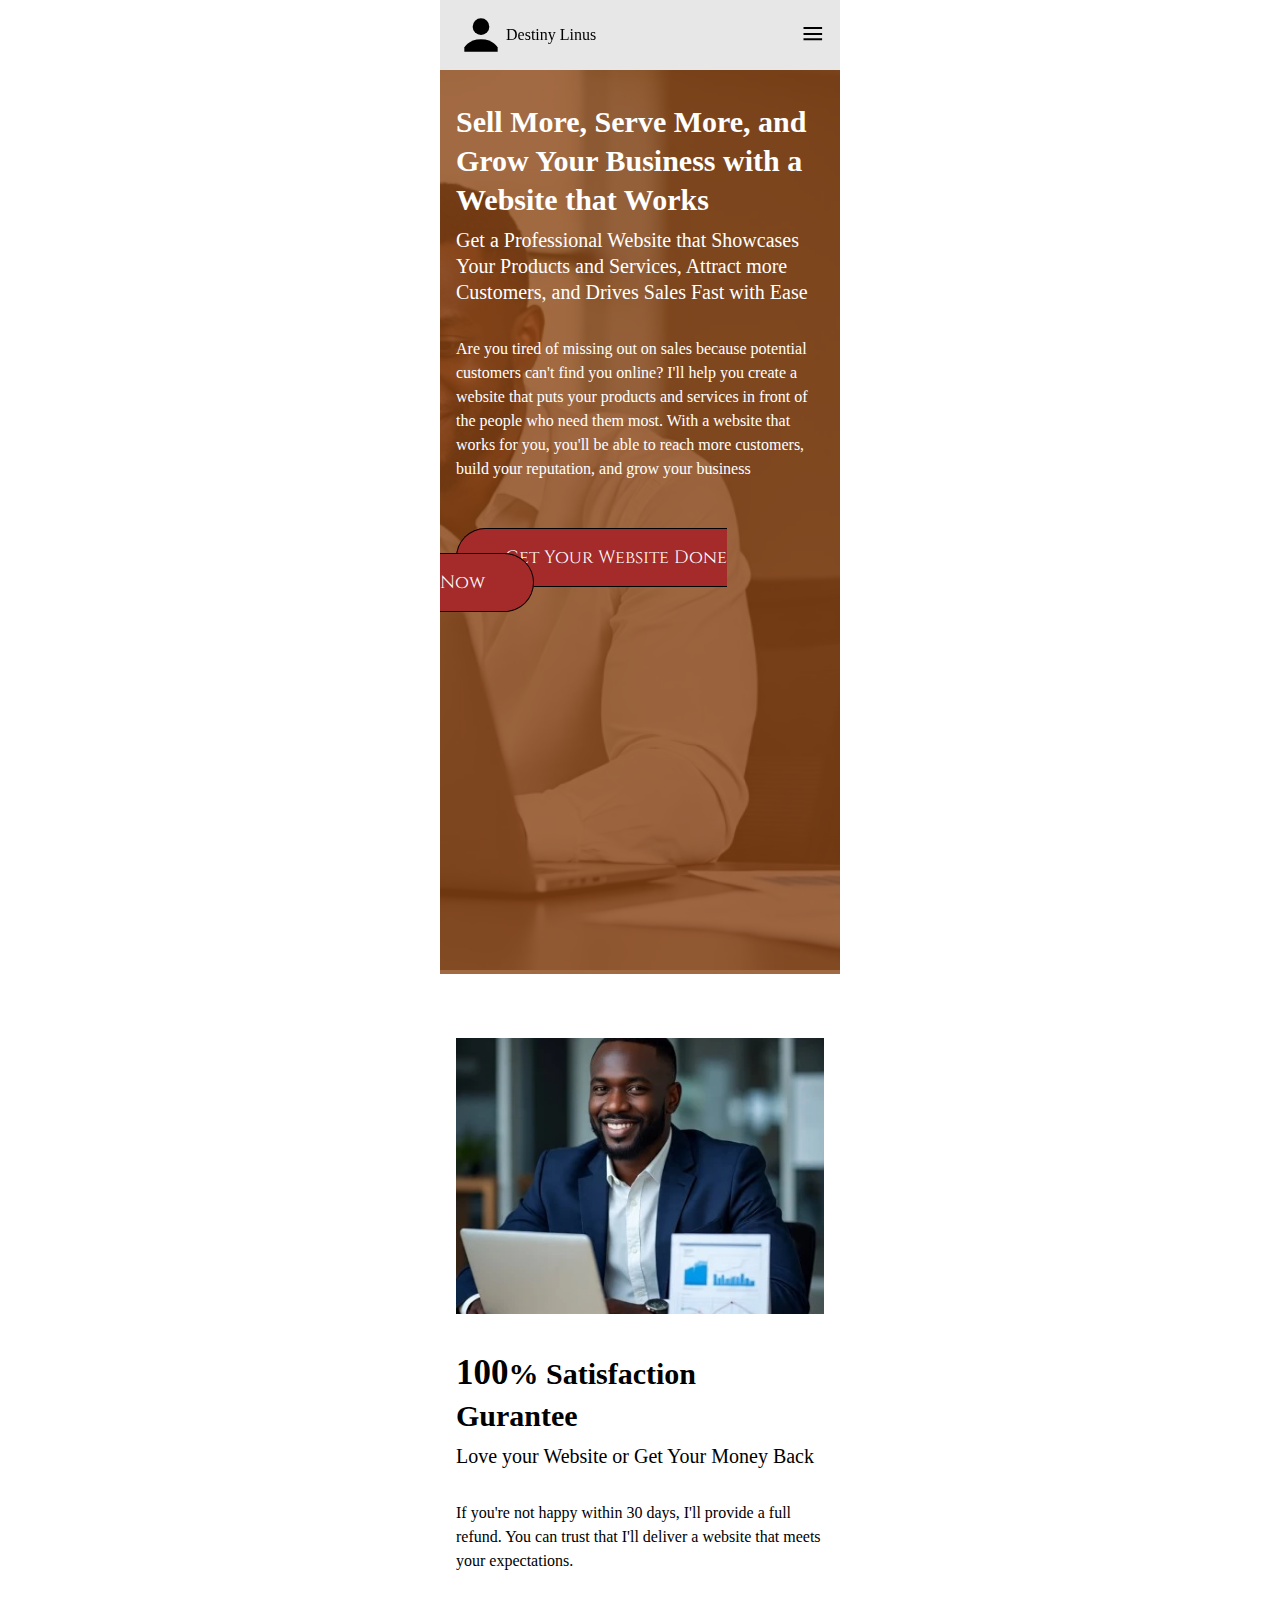
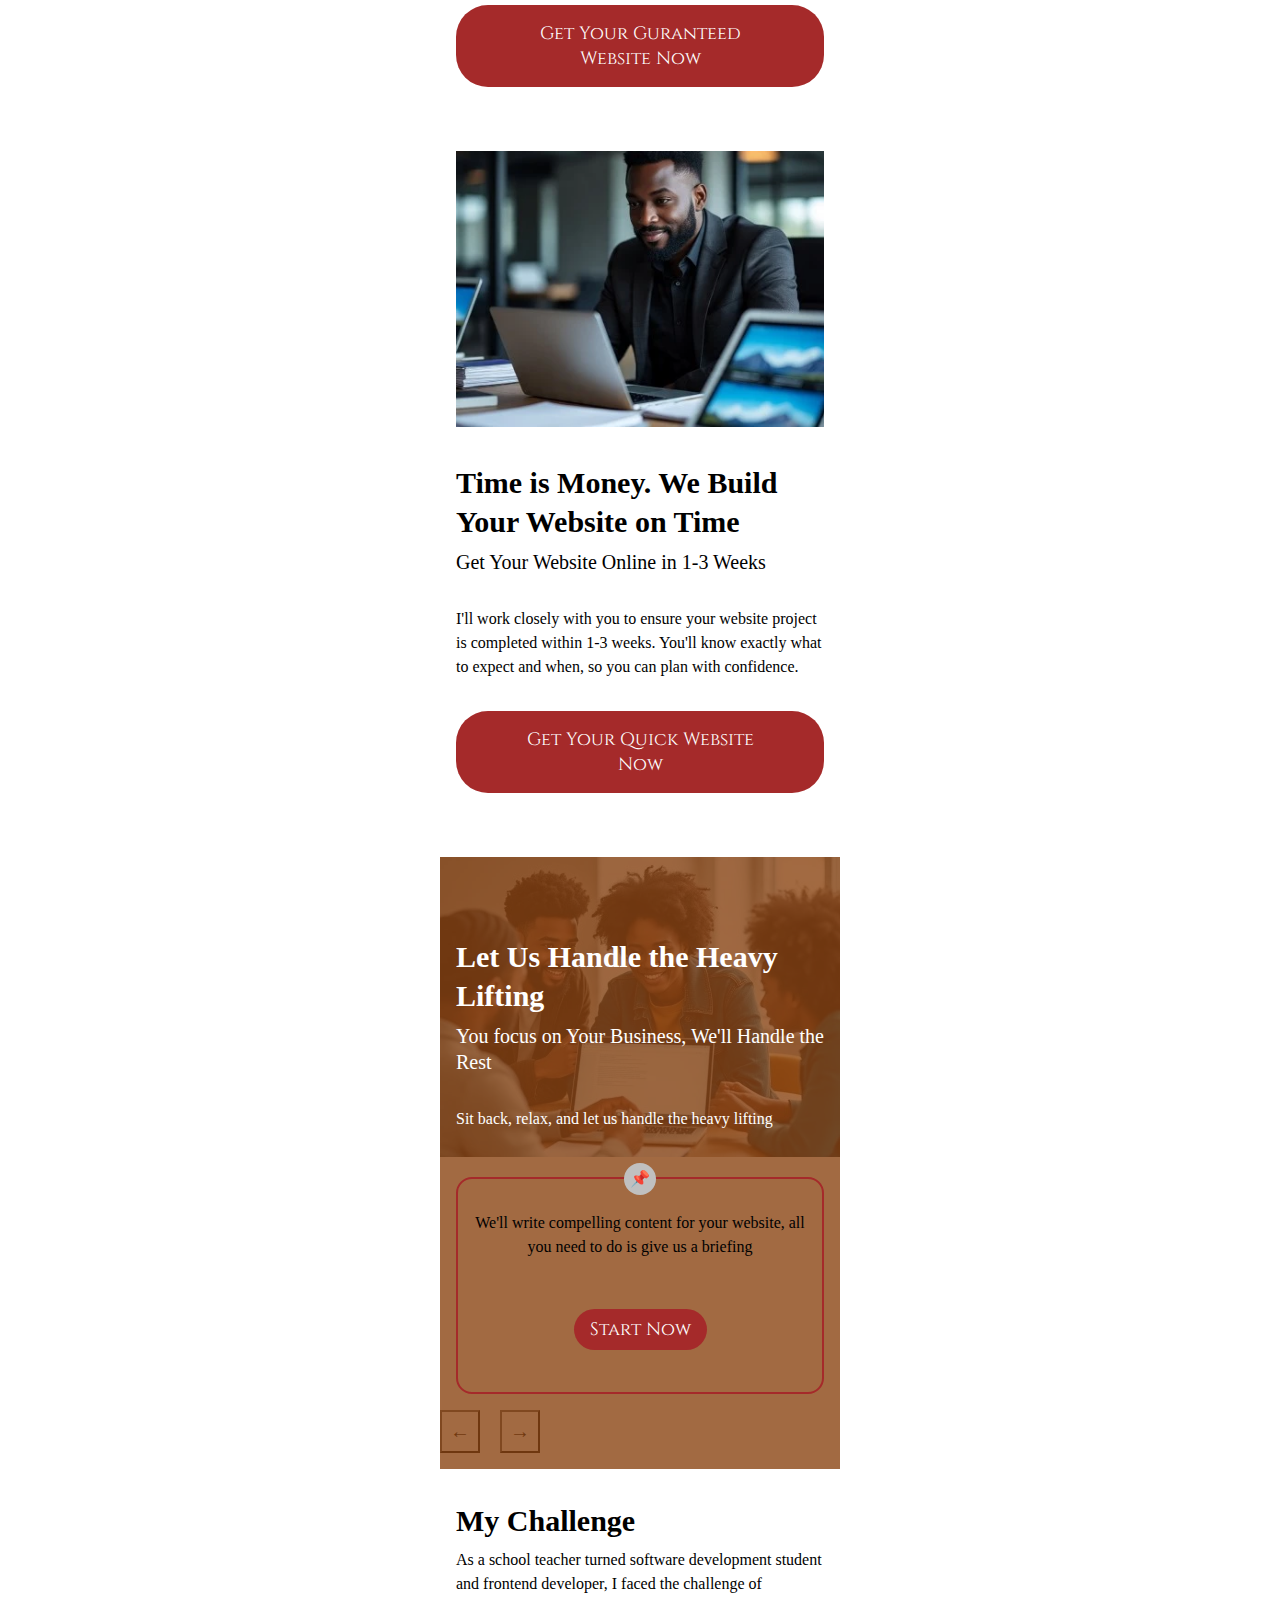
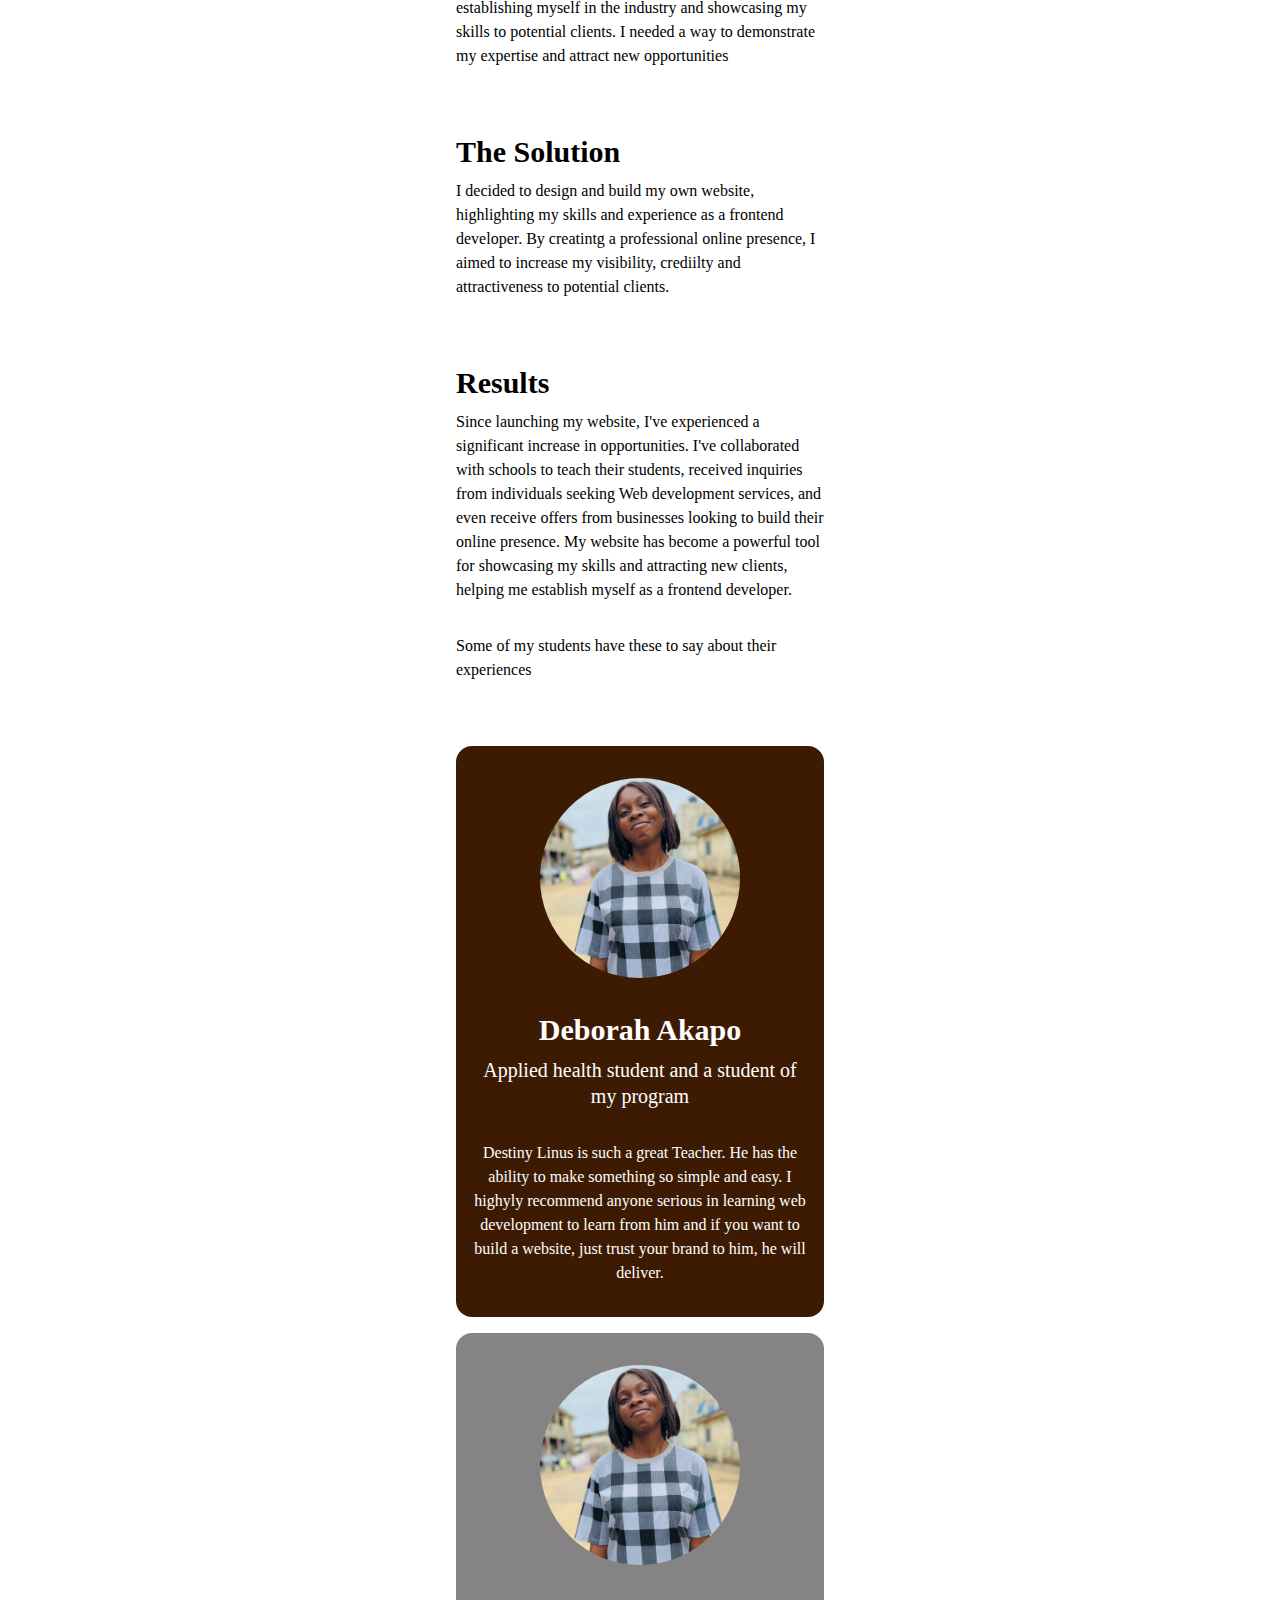
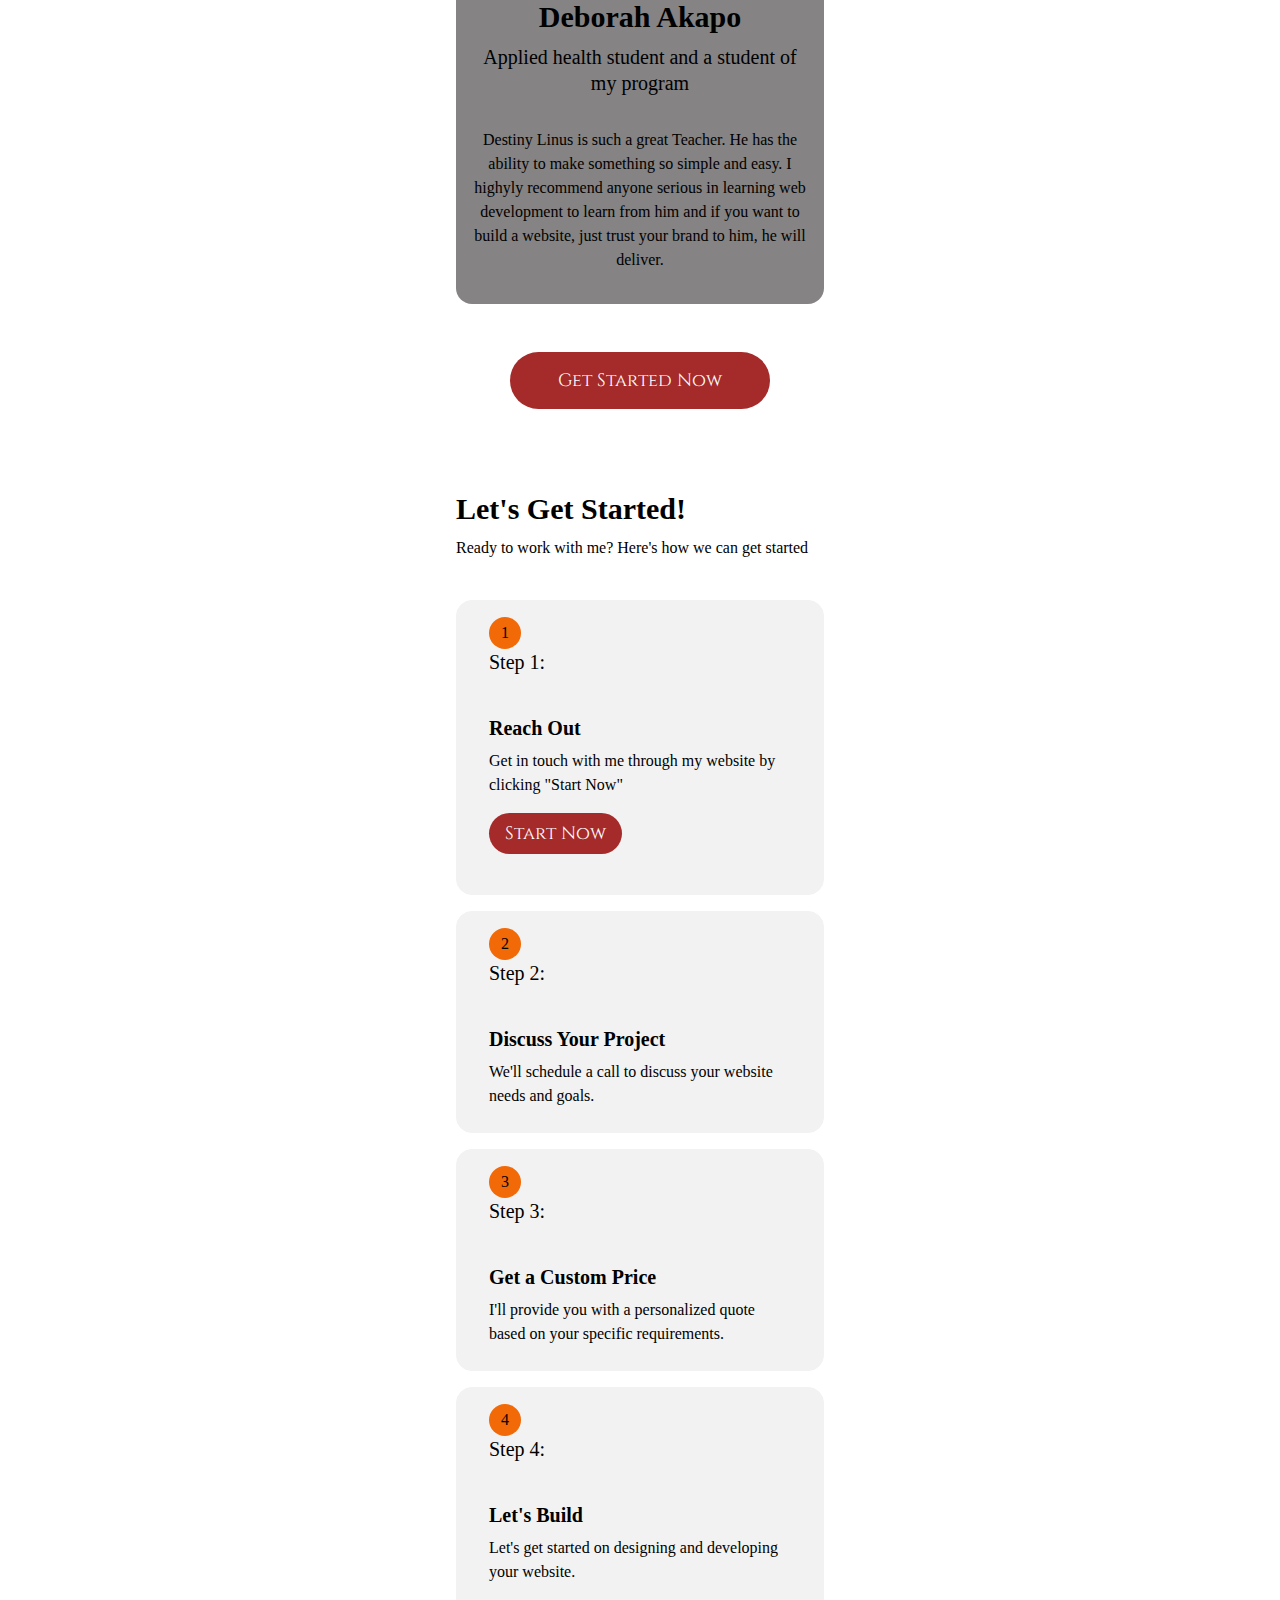
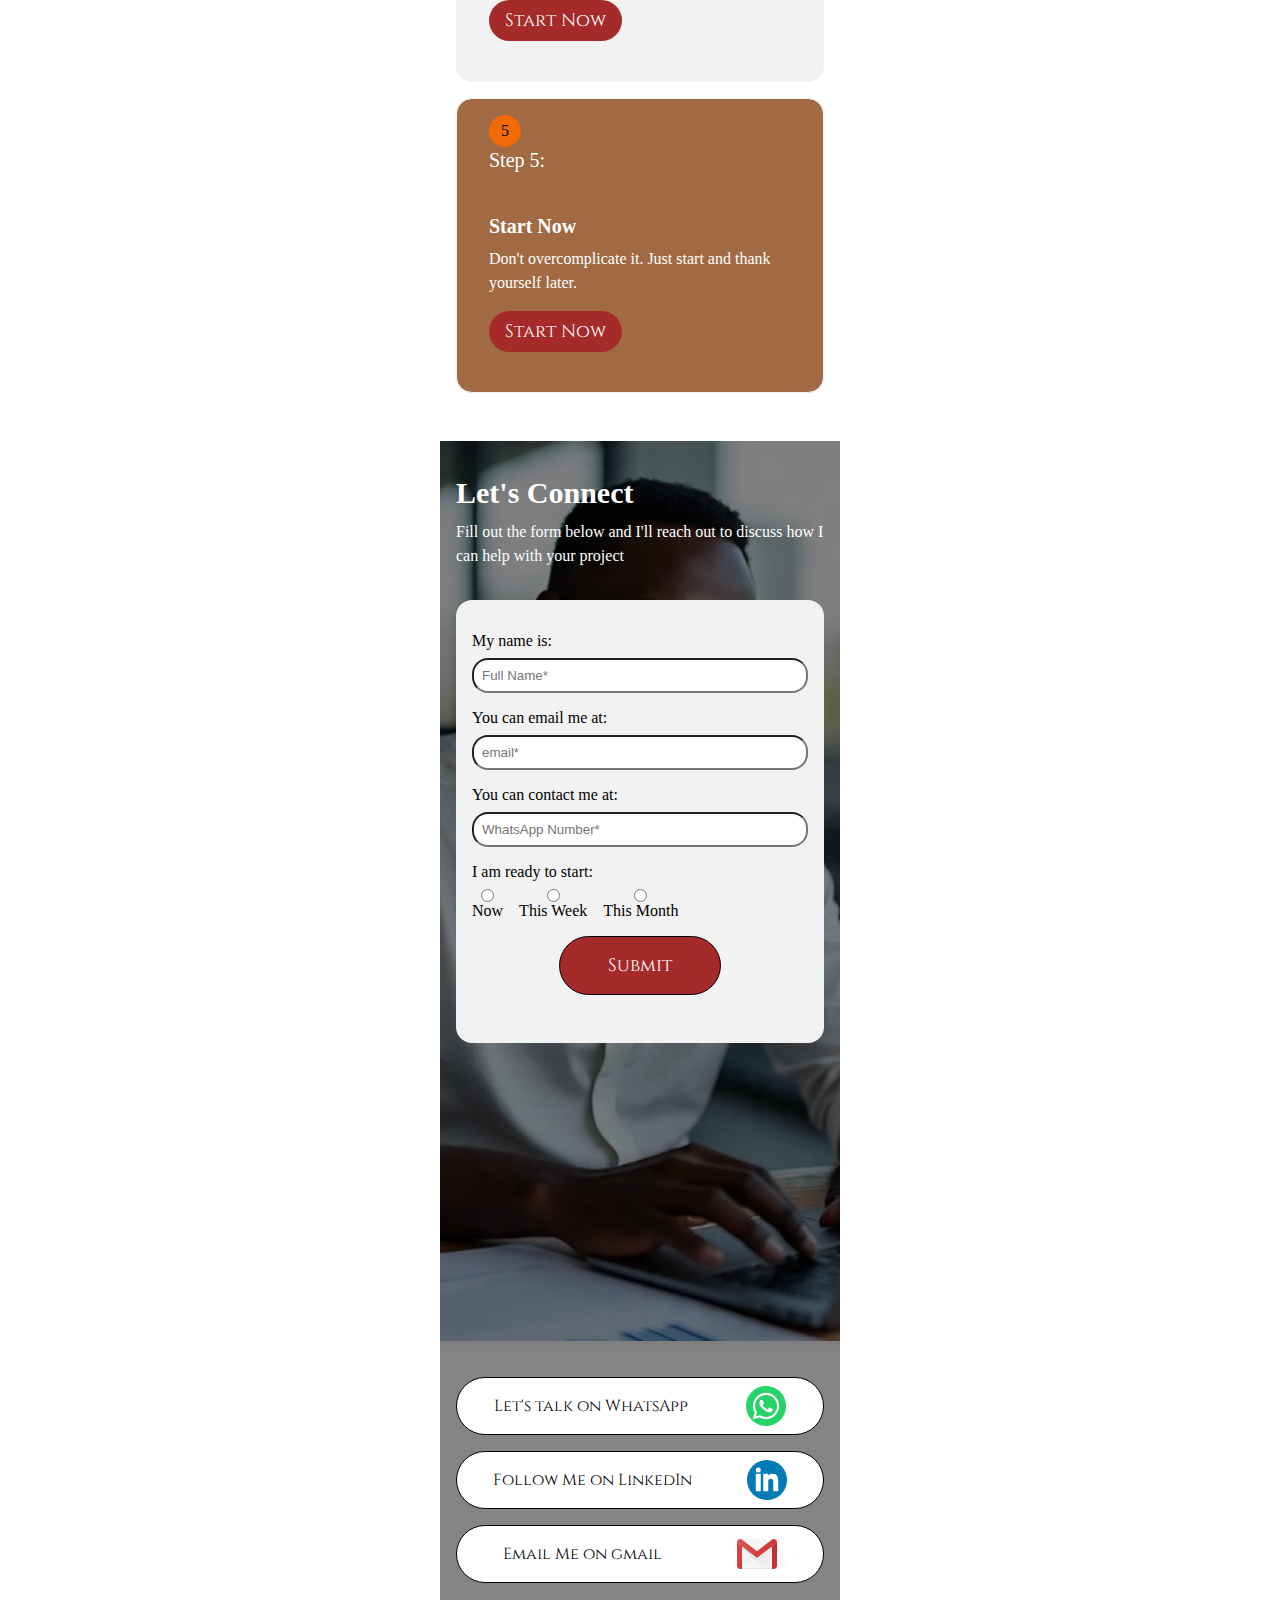
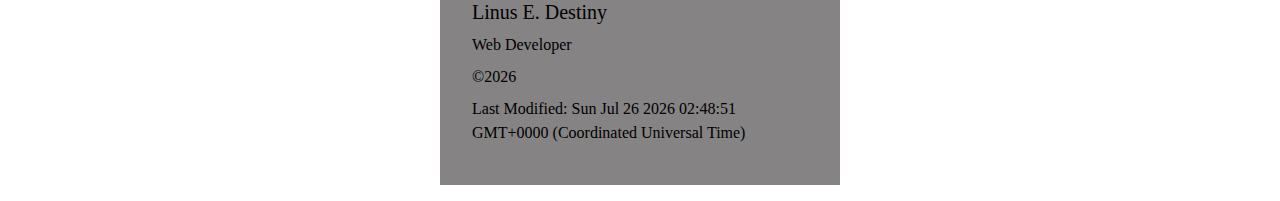
<file: my-website/index.html>
<!DOCTYPE html>
<html lang="en">

<head>
    <meta charset="UTF-8">
    <meta name="viewport" content="width=device-width, initial-scale=1.2">
    <title>Destiny Linus | Web developer</title>
    <meta name="description" content="Allow Developer Destiny to build and design your website. Helping you go online and make an impact.">
    <meta name="author" content="Destiny Linus">

    <!-------------------------------------Fonts----------------------------------------------------->
    <link rel="stylesheet" href="https://fonts.googleapis.com/css?family=Abril+Fatface|Poppins|Cinzel|Fauna+One">
    <!-------------------------------------Styles----------------------------------------------------->
    <link rel="stylesheet" href="styles/base.css">

    <!-------------------------------------Scripts----------------------------------------------------->
    <script type="module" src="scripts/main.js"></script>
</head>

<body>
    <header>
        <div>
            <img src="images/logo-person.svg" alt="my-logo" width="50">
            <span>Destiny Linus</span>
        </div>
        <a id="ham" href="#"></a>
    </header>

    <nav id="navg">
        <ul>
            <li class="way"><a id="way" href="index.html">Home</a></li>
            <li><a href="#guarantee">Guarantee</a></li>
            <li><a href="#fast-delivery">Fast Delivery</a></li>
            <li><a href="#heavy">Handle Your Heavy Lifting</a></li>
            <li><a href="#fast-delivery">Fast Delivery</a></li>
            <li><a href="#about">About</a></li>
            <li><a href="#started">Get Started</a></li>
        </ul>
    </nav>

    <main>
        <section class="hero">
            <img src="images/image-hero.webp" alt="hero image">
            <div>
                <h2>Sell More, Serve More, and Grow Your Business with a Website that Works</h2>
                <h3>
                    Get a Professional Website that Showcases Your Products and Services, Attract more Customers,
                    and Drives Sales Fast with Ease
                </h3>
                <p>
                    Are you tired of missing out on sales because potential customers can't find you online?
                    I'll help you create a website that puts your products and services in front of the people who
                    need them most. With a website that works for you, you'll be able to reach more customers, build
                    your reputation, and grow your business
                </p>
                <span class="cta"><a href="https://wa.me/2349152680996/?text=Hi%2C%01%20found%20you%20through%20your%20website.%20I%20will%20love%20you%20to%20develop%20and%20design%20my%20website.%20How%20can%20I%20get%20started%3F">Get Your Website Done Now</a></span>
            </div>
        </section>

        <section class="first" id="guarantee">
            <img src="images/group1.webp" alt="a man satisfied while working on his laptop">
            <h2><span id="big">100</span>% Satisfaction Gurantee</h2>
            <h3>Love your Website or Get Your Money Back</h3>
            <p>
                If you're not happy within 30 days, I'll provide a full refund. You can trust that I'll deliver
                a website that meets your expectations.
            </p>
            <div class="cta"><a href="https://wa.me/2349152680996/?text=Hi%2C%01%20found%20you%20through%20your%20website.%20I%20will%20love%20you%20to%20develop%20and%20design%20my%20website.%20How%20can%20I%20get%20started%3F">Get Your Guranteed Website Now</a></div>
        </section>

        <section class="first" id="fast-delivery">
            <img src="images/group2.webp" alt="a man working on his laptop">
            <h2>Time is Money. We Build Your Website on Time</h2>
            <h3>Get Your Website Online in 1-3 Weeks</h3>
            <p>
                I'll work closely with you to ensure your website project is completed within 1-3 weeks. You'll
                know exactly what to expect and when, so you can plan with confidence.
            </p>
            <div class="cta"><a href="https://wa.me/2349152680996/?text=Hi%2C%01%20found%20you%20through%20your%20website.%20I%20will%20love%20you%20to%20develop%20and%20design%20my%20website.%20How%20can%20I%20get%20started%3F">Get Your Quick Website Now</a></div>
        </section>

        <section class="first baby" id="heavy">
            <img src="images/group3.webp" alt="working on a laptop">
            <div>
                <h2>Let Us Handle the Heavy Lifting</h2>
                <h3>You focus on Your Business, We'll Handle the Rest</h3>
                <p>Sit back, relax, and let us handle the heavy lifting</p>
            </div>
            <article>
                <div id="bene">
                    <div class="pin">📌</div>
                    <p>
                        We'll write compelling content for your website, all you need to do is give us a briefing
                    </p>
                    <span class="cta"><a href="https://wa.me/2349152680996/?text=Hi%2C%01%20found%20you%20through%20your%20website.%20I%20will%20love%20you%20to%20develop%20and%20design%20my%20website.%20How%20can%20I%20get%20started%3F">Start Now</a></span>
                </div>

                <div id="benefit">
                    <div class="pin">📌</div>
                    <p>
                        We'll design a visually stunning website that reflects your brand and style
                    </p>
                    <span class="cta"><a href="https://wa.me/2349152680996/?text=Hi%2C%01%20found%20you%20through%20your%20website.%20I%20will%20love%20you%20to%20develop%20and%20design%20my%20website.%20How%20can%20I%20get%20started%3F">Start Now</a></span>
                </div>

                <div>
                    <div class="pin">📌</div>
                    <p>
                        We'll design a logo for you or optimize your existing logo for digital use
                    </p>
                    <span class="cta"><a href="https://wa.me/2349152680996/?text=Hi%2C%01%20found%20you%20through%20your%20website.%20I%20will%20love%20you%20to%20develop%20and%20design%20my%20website.%20How%20can%20I%20get%20started%3F">Start Now</a></span>
                </div>

                <div>
                    <div class="pin">📌</div>
                    <p>We'll help you choose a powerful brand color that resonate with your audience</p>
                    <span class="cta"><a href="https://wa.me/2349152680996/?text=Hi%2C%01%20found%20you%20through%20your%20website.%20I%20will%20love%20you%20to%20develop%20and%20design%20my%20website.%20How%20can%20I%20get%20started%3F">Start Now</a></span>
                </div>

                <div>
                    <div class="pin">📌</div>
                    <p>
                        We'll provide or help you create or source high-quality images that enhance your website
                        visual appeal.
                    </p>
                    <span class="cta"><a href="https://wa.me/2349152680996/?text=Hi%2C%01%20found%20you%20through%20your%20website.%20I%20will%20love%20you%20to%20develop%20and%20design%20my%20website.%20How%20can%20I%20get%20started%3F">Start Now</a></span>
                </div>

                <div>
                    <div class="pin">📌</div>
                    <p>We'll optimize your website for search engines, so you can attract more clients</p>
                    <span class="cta"><a href="https://wa.me/2349152680996/?text=Hi%2C%01%20found%20you%20through%20your%20website.%20I%20will%20love%20you%20to%20develop%20and%20design%20my%20website.%20How%20can%20I%20get%20started%3F">Start Now</a></span>
                </div>
            </article>
            <aside>
                <button class="prev-arrow">←</button>
                <button class="next-arrow">→</button>
            </aside>
        </section>

        <section class="about" id="about">
            <h2>My Challenge</h2>
            <p>
                As a school teacher turned software development student and frontend developer, I faced the 
                challenge of establishing myself in the industry and showcasing my skills to potential clients.
                I needed a way to demonstrate my expertise and attract new opportunities
            </p>

            <h2>The Solution</h2>
            <p>
                I decided to design and build my own website, highlighting my skills and experience as a frontend
                developer. By creatintg a professional online presence, I aimed to increase my visibility, crediilty
                and attractiveness to potential clients.
            </p>

            <h2>Results</h2>
            <p>
                Since launching my website, I've experienced a significant increase in opportunities. I've
                collaborated with schools to teach their students, received inquiries from individuals seeking Web
                development services, and even receive offers from businesses looking to build their online presence.
                My website has become a powerful tool for showcasing my skills and attracting new clients, helping me
                establish myself as a frontend developer.
            </p>
            <p>Some of my students have these to say about their experiences</p>
            <article>
                <div class="debby">
                    <img src="images/person-debby.jpg" alt="deborah" width="200">
                    <h2>Deborah Akapo</h2>
                    <h3>Applied health student and a student of my program</h3>
                    <p>Destiny Linus is such a great Teacher. He has the ability to make something so simple
                        and easy. I highyly recommend anyone serious in learning web development to learn from him
                        and if you want to build a website, just trust your brand to him, he will deliver.
                    </p>
                </div>

                <div class="goodluck">
                    <img src="images/person-debby.jpg" alt="deborah" width="200">
                    <h2>Deborah Akapo</h2>
                    <h3>Applied health student and a student of my program</h3>
                    <p>Destiny Linus is such a great Teacher. He has the ability to make something so simple
                        and easy. I highyly recommend anyone serious in learning web development to learn from him
                        and if you want to build a website, just trust your brand to him, he will deliver.
                    </p>

            </article>
                <div class="cta"><a href="https://wa.me/2349152680996/?text=Hi%2C%01%20found%20you%20through%20your%20website.%20I%20will%20love%20you%20to%20develop%20and%20design%20my%20website.%20How%20can%20I%20get%20started%3F">Get Started Now</a></div>
        </section>

        <section class="started" id="started">
            <h2 id="get">Let's Get Started!</h2>
            <p>Ready to work with me? Here's how we can get started</p>

            <article>
                <div>
                    <div class="numb">1</div>
                    <h3>Step 1:</h3>
                    <h2>Reach Out</h2>
                    <p>Get in touch with me through my website by clicking "Start Now"</p>
                    <div class="cta"><a href="https://wa.me/2349152680996/?text=Hi%2C%01%20found%20you%20through%20your%20website.%20I%20will%20love%20you%20to%20develop%20and%20design%20my%20website.%20How%20can%20I%20get%20started%3F">Start Now</a></div>
                </div>

                <div>
                    <div class="numb">2</div>
                    <h3>Step 2:</h3>
                    <h2>Discuss Your Project</h2>
                    <p>We'll schedule a call to discuss your website needs and goals.</p>
                </div>

                <div>
                    <div class="numb">3</div>
                    <h3>Step 3:</h3>
                    <h2>Get a Custom Price</h2>
                    <p>I'll provide you with a personalized quote based on your specific requirements.</p>
                </div>

                <div>
                    <div class="numb">4</div>
                    <h3>Step 4:</h3>
                    <h2>Let's Build</h2>
                    <p>Let's get started on designing and developing your website.</p>
                    <div class="cta"><a href="https://wa.me/2349152680996/?text=Hi%2C%01%20found%20you%20through%20your%20website.%20I%20will%20love%20you%20to%20develop%20and%20design%20my%20website.%20How%20can%20I%20get%20started%3F">Start Now</a></div>
                </div>

                <div id="five">
                    <div class="numb">5</div>
                    <h3>Step 5:</h3>
                    <h2>Start Now</h2>
                    <p>Don't overcomplicate it. Just start and thank yourself later.</p>
                    <div class="cta"><a href="https://wa.me/2349152680996/?text=Hi%2C%01%20found%20you%20through%20your%20website.%20I%20will%20love%20you%20to%20develop%20and%20design%20my%20website.%20How%20can%20I%20get%20started%3F">Start Now</a></div>
                </div>
            </article>
        </section>
    </main>

    <footer>
        <section class="third foot">
            <img src="images/image-footer.webp" alt="Destiny Linus">
            <div>
                <h2>Let's Connect</h2>
                <p>Fill out the form below and I'll reach out to discuss how I can help with your project</p>
                <form action="" method="get">
                    <label>My name is:<input type="text" name="fname" placeholder="Full Name*" required></label>
                    <label>You can email me at:<input type="email" name="email" placeholder="email*" required></label>
                    <label>You can contact me at:<input type="tel" name="tel" placeholder="WhatsApp Number*" required></label>
                
                    <div>I am ready to start:</div>
                    <div id="radios">
                        <label>Now<input type="radio" name="start" value="now" ></label>
                        <label>This Week<input type="radio" name="start" value="tweek" ></label>
                        <label>This Month<input type="radio" name="start" value="tmonth" ></label>
                    </div>
                    <label><input type="submit" value="Submit"></label>
                </form>
            </div>
        </section>

        <section class="third bg">
            <div>
                <h3>Linus E. Destiny</h3>
                <p>Web Developer</p>
                <p id="curr-date"></p>
                <p id="Last"></p>
            </div>

            <div id="links">
                <a href="https://www.linkedin.com/in/destinylinus">
                    Let's talk on WhatsApp
                    <img src="images/social-whatsapp.svg" alt="WhatsApp" width="40">
                </a>

                <a href="https://wa.me/2349152680996">
                    Follow Me on LinkedIn
                    <img src="images/soical-linkedin.svg" alt="linkedin" width="40">
                </a>

                <a href="https://youngdestinx@gmail.com">
                    Email Me on gmail
                    <img src="images/social-gmail.svg" alt="gmail" width="40">
                </a>
            </div>
        </section>
    </footer>
</body>
</html>
</file>
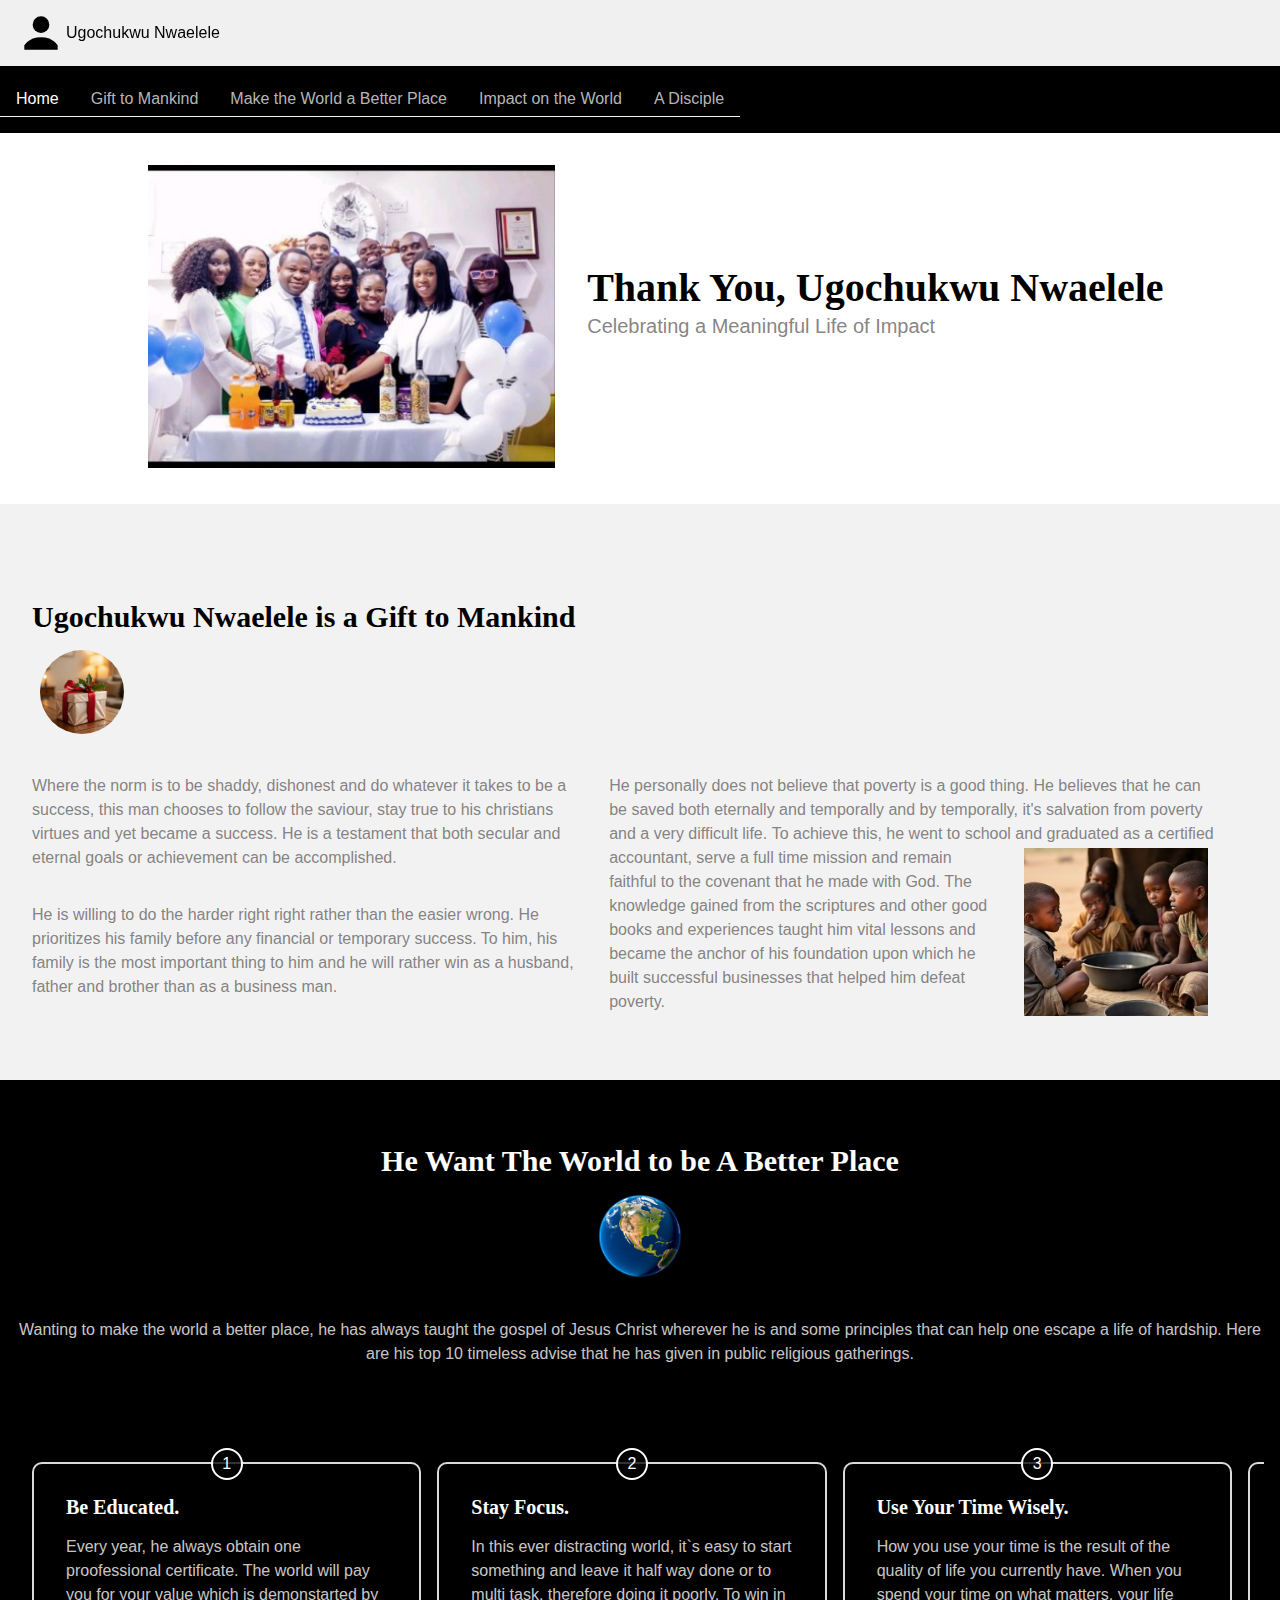
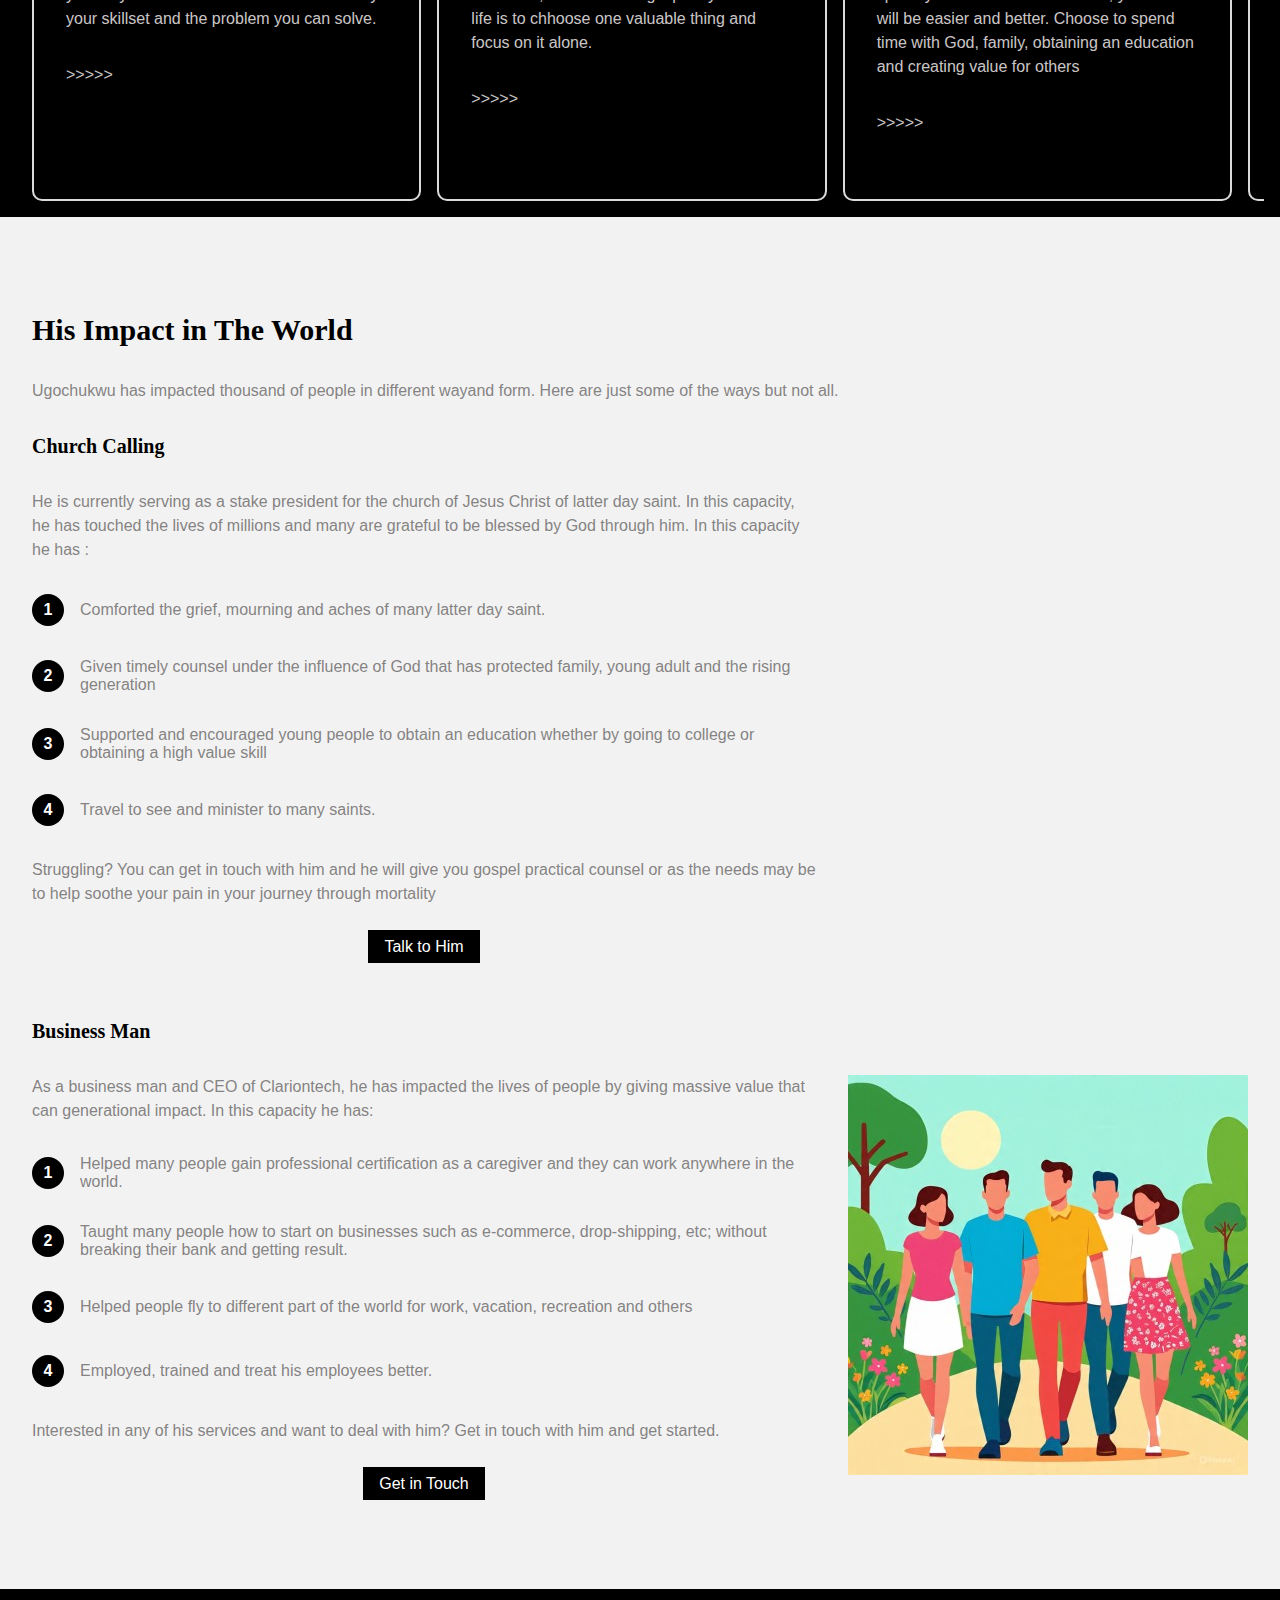
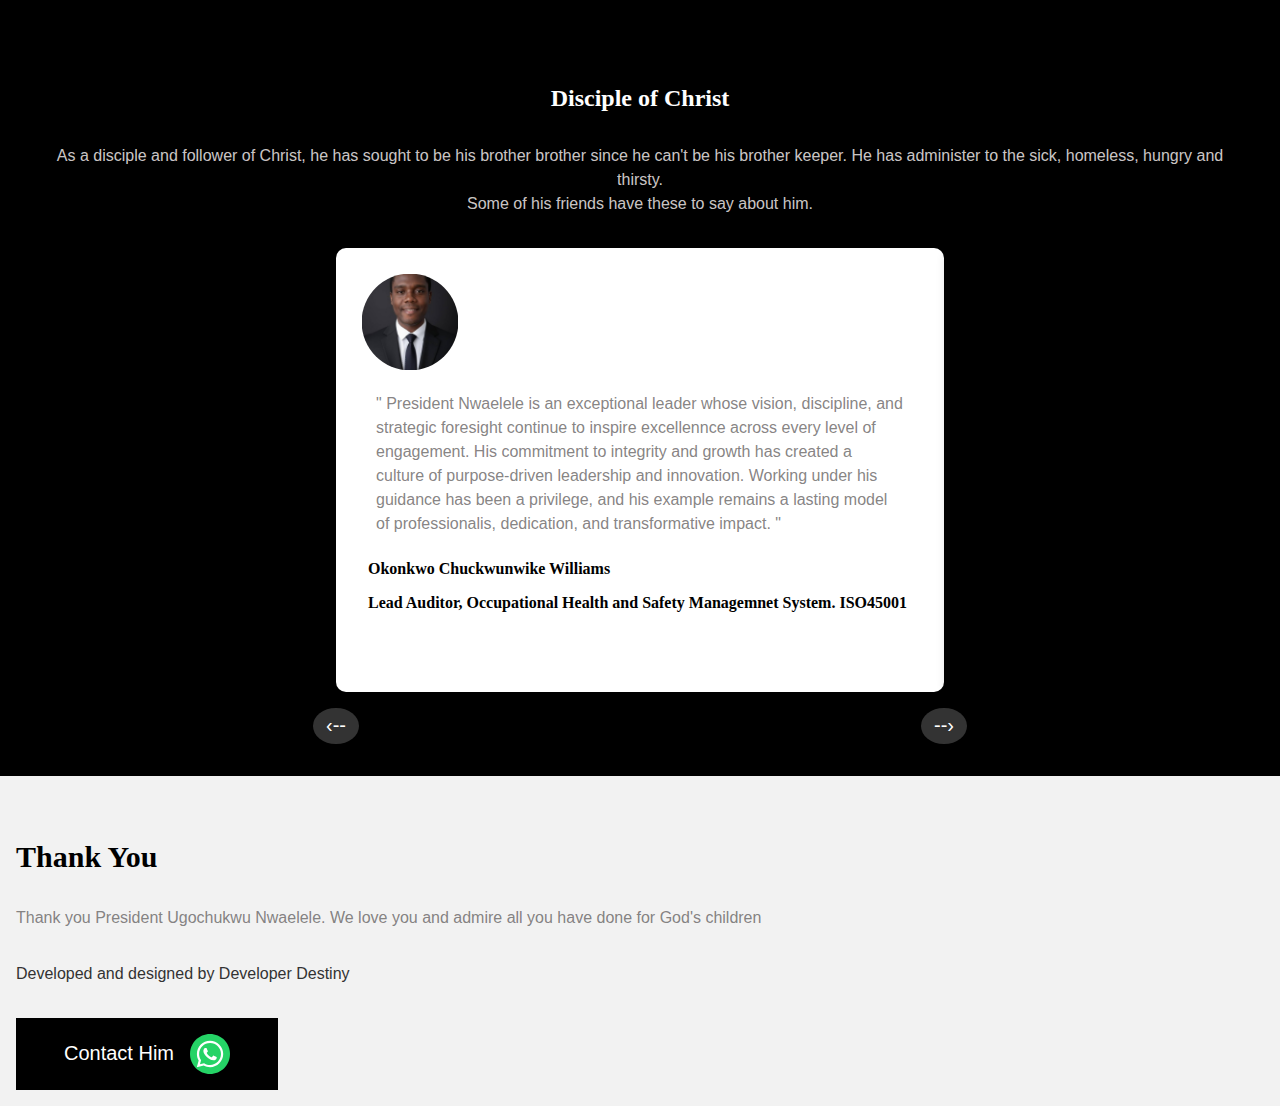
<file: my-website/nwaelele/index.html>
<!DOCTYPE html>
<html lang="en">
<head>
    <meta charset="UTF-8">
    <meta name="viewport" content="width=device-width, shrink-to-fit=no">
    <title>Tribute to Ugochukwu Nwaelele</title>
    <meta name="description" content="This is a tribute page to Ugochukwu Nwaelele">
    <meta name="author" content="Linus E. Destiny">

    <link rel="stylesheet" href="styles/baase.css">
    <link rel="stylesheet" href="styles/base.css">
    <script type="module" src="scripts/main.js"></script>
</head>

<body>
    <header>
        <div>
            <img src="images/logo-person.svg" alt="person icon" width="50">
            <span>Ugochukwu Nwaelele</span>
        </div>
        <a id="ham" href="#"></a>
    </header>

    <nav class="nav">
        <ul>
            <li id="way"><a href="index.html">Home</a></li>
            <li><a href="#gift">Gift to Mankind</a></li>
            <li><a href="#better-place">Make the World a Better Place</a></li>
            <li><a href="#impact">Impact on the World</a></li>
            <li><a href="#disciple">A Disciple</a></li>
        </ul>
    </nav>

    <main>
        <section class="hero">
            <h1>Thank You, Ugochukwu Nwaelele</h1>
            <p>Celebrating a Meaningful Life of Impact</p>
            <picture>
                <source media="(min-width: 480px)" srcset="images/hero-small.jpg">
                <source media="(min-width: 800px)" srcset="images/hero-big.png">
                <img src="images/hero-small.jpg" alt="thanks">
            </picture>
        </section>

        <section class="first child" id="gift">
            <h2 class="a">Ugochukwu Nwaelele is a Gift to Mankind</h2>
            <img src="images/icon-gift.jpg" alt="gift box" class="icon">
            <p>
                Where the norm is to be shaddy, dishonest and do whatever it takes to be a success,
                this man chooses to follow the saviour, stay true to his christians virtues and yet
                became a success. He is a testament that both secular and eternal goals or achievement
                can be accomplished.
            </p>
            <p>
                He is willing to do the harder right right rather than the easier wrong. He prioritizes
                his family before any financial or temporary success. To him, his family is the most 
                important thing to him and he will rather win as a husband, father and brother than as a
                business man.
            </p>
            <p>
                He personally does not believe that poverty is a good thing. He believes that he can be
                saved both eternally and temporally and by temporally, it's salvation from poverty and a 
                very difficult life.
                <img src="images/icon-poor.jpg" alt="poor people">To achieve this, he went to school and graduated as a certified
                accountant, serve a full time mission and remain faithful to the covenant that he made
                with God. The knowledge gained from the scriptures and other good books and experiences
                taught him vital lessons and became the anchor of his foundation upon which he built successful
                businesses that helped him defeat poverty.
            </p>
            
        </section>

        <section class="second child" id="better-place">
            <h2>He Want The World to be A Better Place</h2>
            <img src="images/icon-earth.jpg" alt="earth" class="icon">
            <p>
                Wanting to make the world a better place, he has always taught the gospel of Jesus Christ
                wherever he is and some principles that can help one escape a life of hardship. Here are his top 10
                timeless advise that he has given in public religious gatherings.
            </p>
            <div class="scroll">
                <div class="item">
                    <span>1</span>
                    <h3>Be Educated.</h3>
                    <p>
                        Every year, he always obtain one proofessional certificate. The world will pay you for your value which is
                        demonstarted by your skillset and the problem you can solve.
                    </p>
                    <p>>>>>></p>
                </div>
                <div class="item">
                    <span>2</span>
                    <h3>Stay Focus.</h3>
                    <p>
                        In this ever distracting world, it`s easy to start something and leave it half way done or to multi task,
                        therefore doing it poorly. To win in life is to chhoose one valuable thing and focus on it alone.
                    </p>
                    <p>>>>>></p>
                </div>
                <div class="item">
                    <span>3</span>
                    <h3>Use Your Time Wisely.</h3>
                    <p>
                        How you use your time is the result of the quality of life you currently have. When you spend your
                        time on what matters, your life will be easier and better. Choose to spend time with God, family, obtaining an education
                        and creating value for others
                    </p>
                    <p>>>>>></p>
                </div>
                <div class="item">
                    <span>4</span>
                    <h3>Be Great Not Good at What You Do.</h3>
                    <p>
                        You can take your place in world as the salt and light of the world by being exceedingly
                        great at what you do.
                    </p>
                    <p>>>>>></p>
                </div>
                <div class="item">
                    <span>5</span>
                    <h3>Choose The Right at All Time.</h3>
                    <p>
                        Be a man of honesty, integrity and discipline. Do the right even when no one is watching
                        or you can`t be caught.
                    </p>
                    <p>>>>>></p>
                </div>
                <div class="item">
                    <span>6</span>
                    <h3>Be A Follower of Christ.</h3>
                    <p>
                        Nothing will give you peace, joy and fulfilement more than Christ and his gospel.
                    </p>
                    <p>>>>>></p>
                </div>
                <div class="item">
                    <span>7</span>
                    <h3>Invest in Yourself.</h3>
                    <p>
                        The most important investment you can make is in yourself. Invest in the salvation of your soul both eternally and 
                        temporally
                    </p>
                    <p>>>>>></p>
                </div>
                <div class="item">
                    <span>8</span>
                    <h3>Don't be Scared to Get Marry.</h3>
                    <p>
                        Don't wait for matterial possession before you get married. Marriage is an act of faith. A decision that will bless
                        you through out your mortality and to all eternity
                    </p>
                    <p>>>>>></p>
                </div>
                <div class="item">
                    <span>9</span>
                    <h3>Start A Business.</h3>
                    <p>
                        There is nothing bad with having a job or being a carreer person; but if you can, try to be a business man. It gives
                        you more time.
                    </p>
                    <p>>>>>></p>
                </div>
                <div class="item">
                    <span>10</span>
                    <h3>Learn How To Sell and Market Yourself.</h3>
                    <p>
                        Many people are broke because they can't sell what they  already have. Their skillset, product and services.
                    </p>
                </div>
            </div>
        </section>

        <section class="third child" id="impact">
            <h2>His Impact in The World</h2>
            <p>
                Ugochukwu has impacted thousand of people in different wayand form. Here are just some of the ways but not all.
            </p>

            <div id="first">
                <h3>Church Calling</h3>
                <p>
                    He is currently serving as a stake president for the church of Jesus Christ of latter day saint. In this capacity, he has
                    touched the lives of millions and many are grateful to be blessed by God through him. In this capacity he has :
                </p>
                <ul>
                    <li>
                        <span>1</span>
                        Comforted the grief, mourning and aches of many latter day saint.
                    </li>

                    <li>
                        <span>2</span>
                        Given timely counsel under the influence of God that has protected family, young adult and the rising generation
                    </li>

                    <li>
                        <span>3</span>
                        Supported and encouraged young people to obtain an education whether by going to college or obtaining a high value skill
                    </li>

                    <li>
                        <span>4</span>
                        Travel to see and minister to many saints.
                    </li>
                </ul>
                
                <p>
                    Struggling? You can get in touch with him and he will give you gospel practical counsel or as the needs may be to help
                    soothe your pain in your journey through mortality
                </p>
                <div class="cta"><a href="https://wa.me/2348146485946">Talk to Him</a></div>
            </div>

            <img src="images/icon-people.jpg" alt="people">

            <div id="second">
                <h3>Business Man</h3>
                <p>
                    As a business man and CEO of Clariontech, he has impacted the lives of people by giving massive value that can generational
                    impact. In this capacity he has:
                </p>
                <ul>
                    <li><span>1</span>
                        Helped many people gain professional certification as a caregiver and they can work anywhere in the world.
                    </li>

                    <li><span>2</span>
                        Taught many people how to start on businesses such as e-commerce, drop-shipping, etc; without breaking their bank and 
                        getting result.
                    </li>

                    <li><span>3</span>
                        Helped people fly to different part of the world for work, vacation, recreation and others
                    </li>

                    <li><span>4</span>
                        Employed, trained and treat his employees better.
                    </li>
                </ul>

                <p>Interested in any of his services and want to deal with him? Get in touch with him and get started.</p>
                <div class="cta"><a href="https://wa.me/2348146485946">Get in Touch</a></div>
            </div>
        </section>

        <section class="third-last child" id="disciple">
            <h3>Disciple of Christ</h3>
            <p>
                As a disciple and follower of Christ, he has sought to be his brother brother since he can't be his brother keeper. He has
                administer to the sick, homeless, hungry and thirsty. <br> Some of his friends have these to say about him.
            </p>

            <div class="slider">
                <div class="slides">
                    <div class="slide">
                        <img src="images/person-bishop.jpg" alt="bishop">
                        <p>
                           <span>"</span> President Nwaelele is an exceptional leader whose vision, discipline, and strategic foresight continue to inspire
                            excellennce across every level of engagement. His commitment to integrity and growth has created a culture of 
                            purpose-driven leadership and innovation. Working under his guidance has been a privilege, and his example remains
                            a lasting model of professionalis, dedication, and transformative impact. <span>"</span>
                        </p>
                        <h4>Okonkwo Chuckwunwike Williams</h4>
                        <h4>Lead Auditor, Occupational Health and Safety Managemnet System. ISO45001</h4>
                    </div>

                    <div class="slide">
                        <img src="images/person-mimi.jpg" alt="mimi">
                        <p>
                            <span>"</span>Mr. Nwaelele Ugochukwu, fondly called President, is a man of integrity and compassion who genuinely supports
                            people's growth. When I needed financial help to pay my school fees and build my YouTube career, he assisted
                            me without hesitation and later encouraged me to use the repayment to help others in need. <br>
                            He is a true transformational leader who inspires growth and selflessness in everyone he meets. <span>"</span>
                        </p>
                        <h4>Linus Miracle</h4>
                        <h4>BYU undergraduate and Youtuber</h4>
                    </div>
    
                    <div class="slide">
                        <img src="images/person-tade.jpg" alt="tade">
                        <p>
                            <span>"</span>I would like to take a moment to express my deepest appreciation for the incredible example you 
                            have been to our stake. Your unwavering commitment to serving the Lord and lifting those around you is truly
                            inspiring. <br> Your kindness, compassion, amd genuine desire for everyone to be happy and feel included are 
                            testaments to your Christlike attributes. You embody the spirit of love and service, always seeking ways to
                            support and uplift those around you. <span>"</span>
                        </p>
                        <h4>Tade Eric Mayowa</h4>
                        <h4>Councillor and friend </h4>
                    </div>

                    <div class="slide">
                        <img src="images/person-nse.jpg" alt="nse">
                        <p>
                            <span>"</span>President is a humble man and a very good listener that always care for his fellow disciple of Christ
                            I am not eloquent in speech, so i won't say much but rather express my gratitude and admiration for this kind man.
                            Sincerely thank you, for listening, for caring, for being assessible and being true.
                            <span>"</span>
                        </p>
                        <h4>Blessing Nse Linus</h4>
                        <h4>Enterpreneur</h4>
                    </div>
                </div>
            </div>

        <div class="navg">
            <button id="prev">‹--</button>
            <button id="next">--›</button>
        </div>

        </section>
    </main>

    <footer>
        <h2>Thank You</h2>
        <p>
            Thank you President Ugochukwu Nwaelele.
            <picture>
                <source media="(min-width: 481px)" srcset="images/icon-thank-small.jpg">
                <source media="(min-width: 801px)" srcset="images/icon-thank-big.jpeg">
                <img src="images/icon-thank-big.jpeg" alt="thanks">
            </picture>
            We love you and admire all you have done for God's children
        </p>

        <div class="cta">
            <p id="dboy">Developed and designed by Developer Destiny</p>
            <a href="https://wa.me/2349152680996?text=Hello.%2C%20I%20love%20your%20work
            %20on%20Nwaelele%20website.%20I%20am%20interested%20in%20your%20service">
                Contact Him
                <img src="images/social-whatsapp.svg" alt="WhatsApp" width="40">
            </a>
        </div>
    </footer>
</body>
</html>
</file>
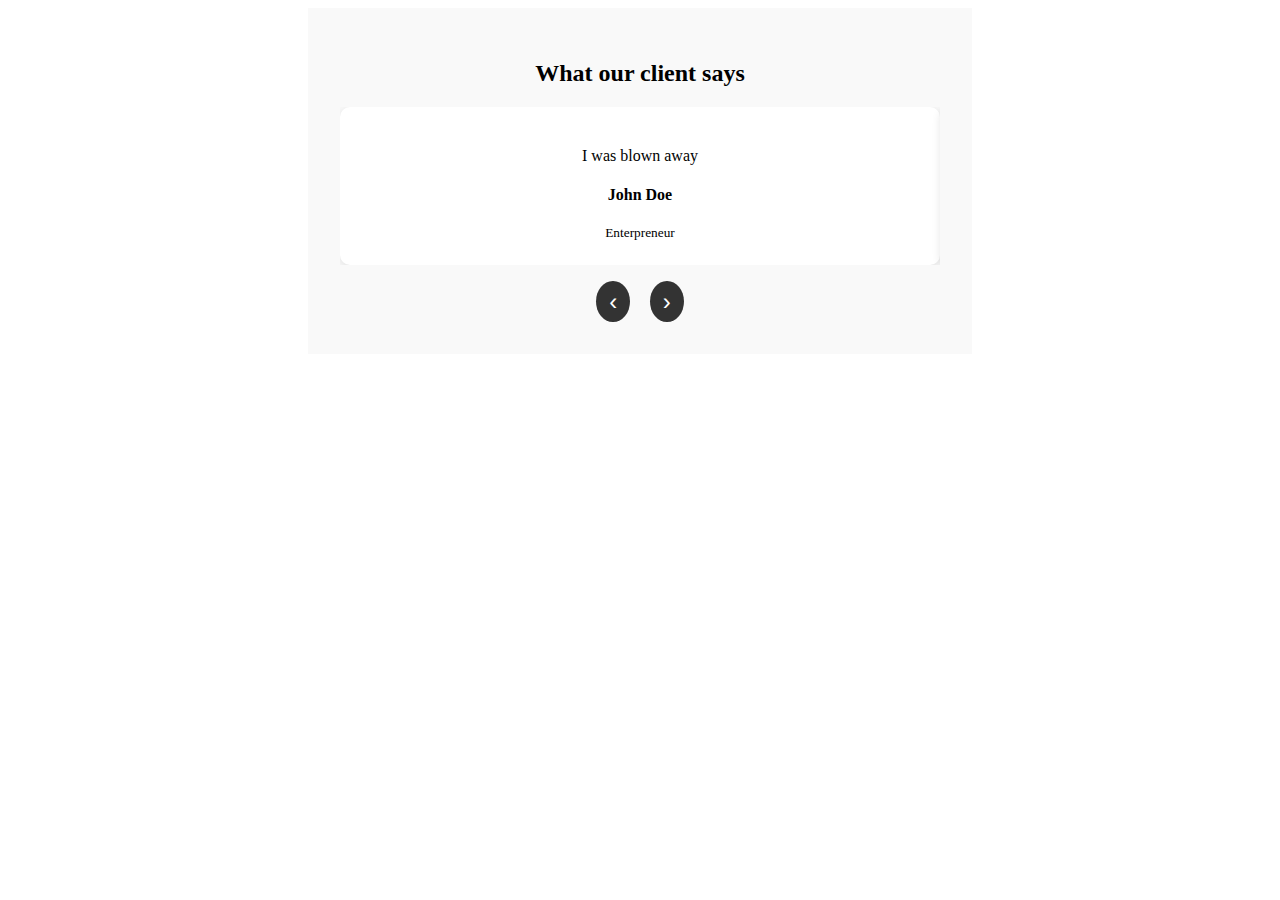
<file: practice/moving-testi.html>
<body>
    <link rel="stylesheet" href="styles/move.css">
    <script src="scripts/move.js" defer></script>

    <section class="testimonials">
        <h2>What our client says</h2>

        <div class="slider">
            <div class="slides">
                <div class="slide">
                    <p>I was blown away</p>
                    <h4>John Doe</h4>
                    <small>Enterpreneur</small>
                </div>
            
                <div class="slide">
                    <p>I have never experience such a thing</p>
                    <h4>Jane Smith</h4>
                    <small>Small business owner</small>
                </div>
            
                <div class="slide">
                    <p>This service transform me</p>
                    <h4>Micheal Smith</h4>
                    <small>Freelancer</small>
                </div>
            
                <div class="slide">
                    <p>Such a great service</p>
                    <h4>Joe Smith</h4>
                    <small>Artist</small>
                </div>
            
                <div class="slide">
                    <p>I love it</p>
                    <h4>Sue Smith</h4>
                    <small>Small business owner</small>
                </div>
            </div>
        </div>

        <div class="nav">
            <button id="prev">‹</button>
            <button id="next">›</button>
        </div>

    </section>
</body>
</file>
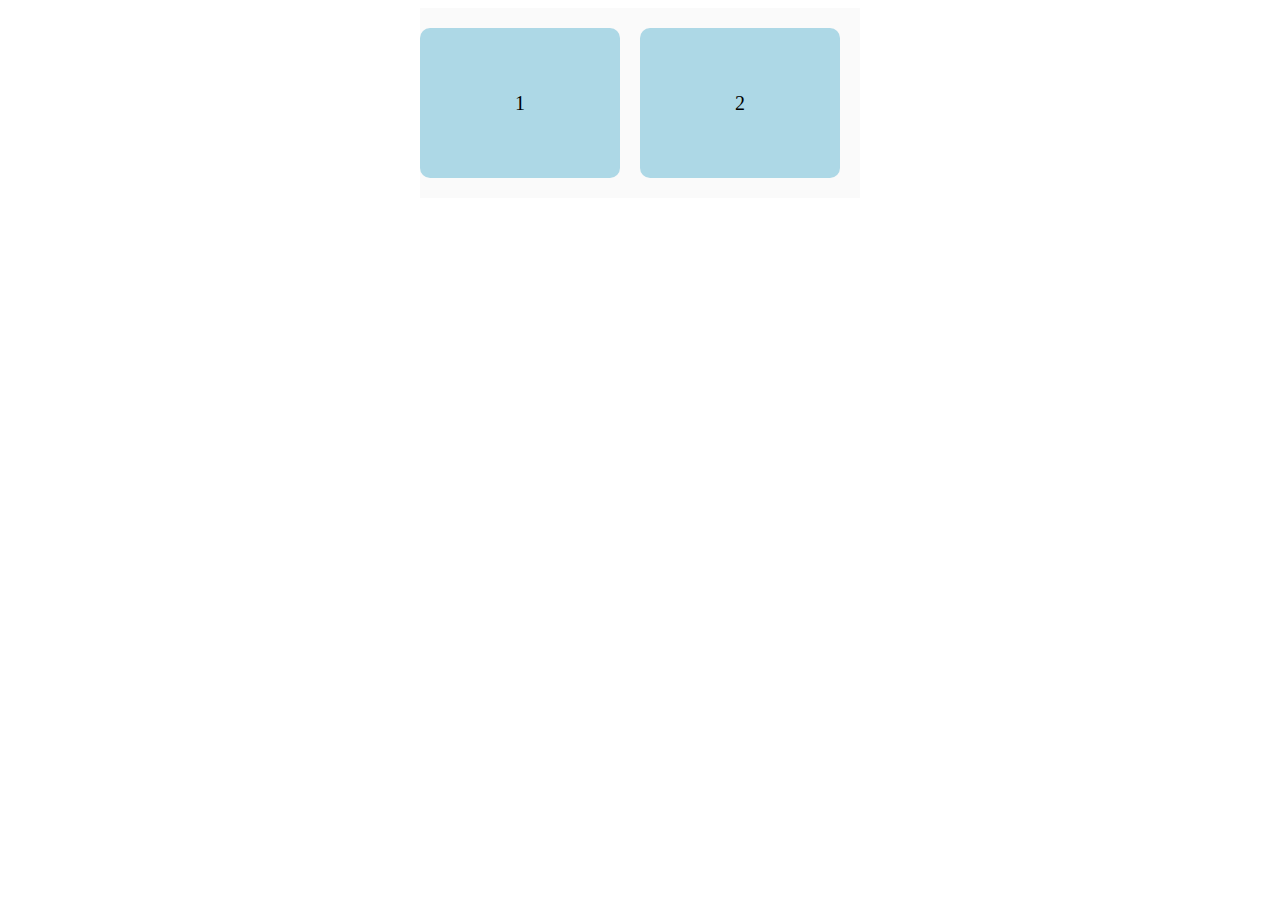
<file: practice/slider.html>
<body>
    <link rel="stylesheet" href="styles/slider.css">
    <div class="scroll">
        <div class="item">1</div>
        <div class="item">2</div>
        <div class="item">3</div>
        <div class="item">4</div>
        <div class="item">5</div>
    </div>
</body>
</file>
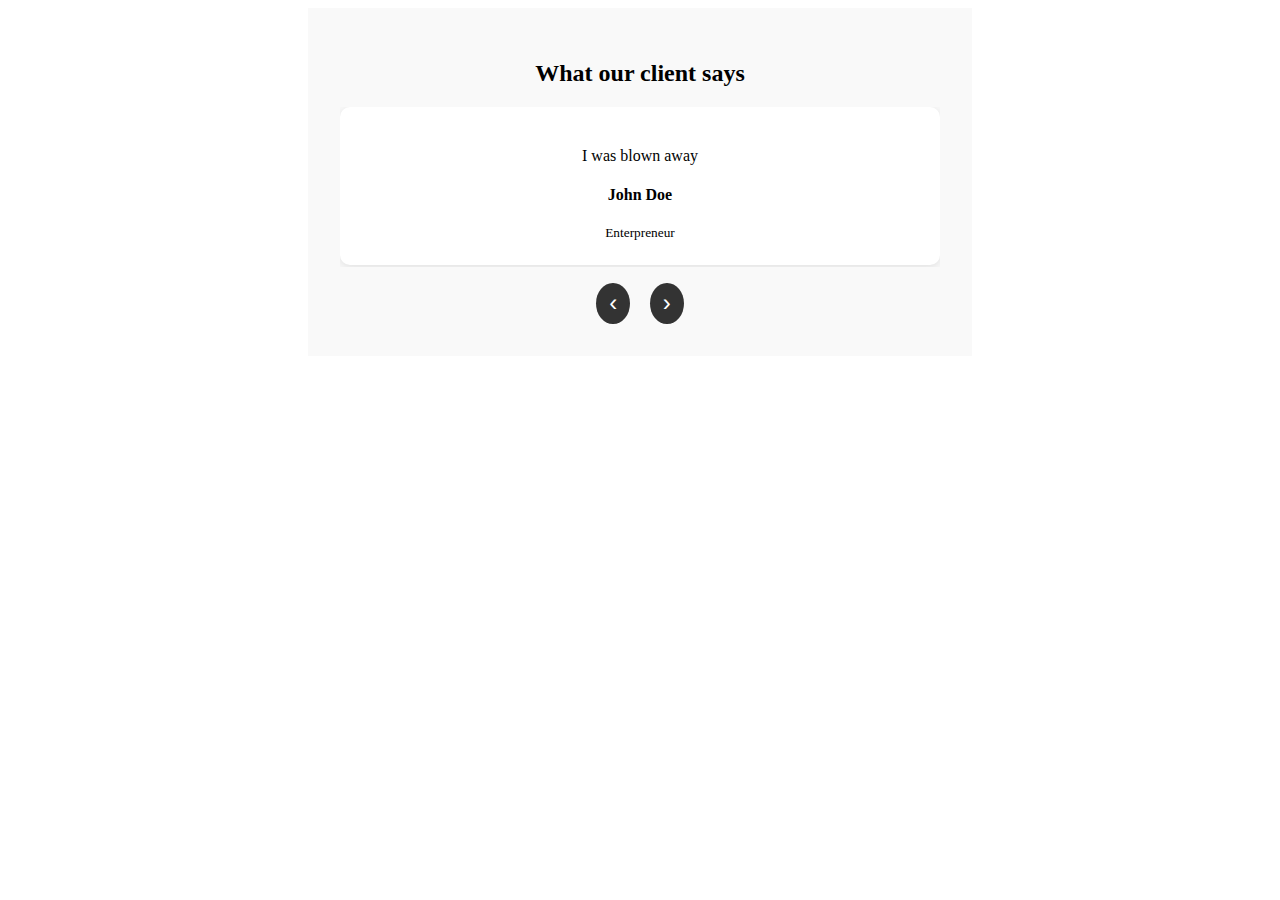
<file: practice/testi.html>
<body>
    <link rel="stylesheet" href="styles/testi.css">
    <script src="scripts/testi.js" defer></script>

    <section class="testimonials">
        <h2>What our client says</h2>

        <div class="slider">
            <div class="slide active">
                <p>I was blown away</p>
                <h4>John Doe</h4>
                <small>Enterpreneur</small>
            </div>

            <div class="slide">
                <p>I have never experience such a thing</p>
                <h4>Jane Smith</h4>
                <small>Small business owner</small>
            </div>

            <div class="slide">
                <p>This service transform me</p>
                <h4>Micheal Smith</h4>
                <small>Freelancer</small>
            </div>

            <div class="slide">
                <p>Such a great service</p>
                <h4>Joe Smith</h4>
                <small>Artist</small>
            </div>

            <div class="slide">
                <p>I love it</p>
                <h4>Sue Smith</h4>
                <small>Small business owner</small>
            </div>

        </div>

        <div class="nav">
            <button id="prev">‹</button>
            <button id="next">›</button>
        </div>

    </section>
</body>
</file>
<file: styles/base.css>
* {
    box-sizing: border-box;
    margin: 0;
    padding: 0;
}

header,
.info,
#menu,
main,
footer {
    max-width: 400px;
    margin: 0 auto;
}

header {
    display: flex;
    justify-content: space-between;
    position: sticky;
    top: 0;
    z-index: 1;
    background-color: #fff;
    padding: 1rem;
    margin-top: .2rem;
}

header.scroll {
    background-color: #ccc;
    transition: background-color 0.3s ease;
}

header.show {
    background-color: #000;
}

#ham::before {
    content: "≡";
    display: inline-block;
    text-decoration: none;
    font-size: 50px;   
}

#ham.show::before {
    content: "X";
    display: inline-block;
    text-decoration: none;
    font-size: 40px;   
}   

#menu.show {
    display: block;
}


#menu ul {
    list-style: none;
    padding: 0;
    margin: 0;
    display: none;
}

#menu ul.show {
    display: flex;
    flex-direction: column;
    height: 210px;
    overflow-y: auto;
}

#menu :first-child li {
    padding: .5rem 1rem;
    border-bottom: 1px solid #000;
}

.link-children h3 ,
.link-children li {
    padding: .5rem 1rem;
}

#last {
    position: relative;
}

#last::before {
    position: absolute;
    bottom: 0;
    left: 0;
    content: "";
    width: 100%;
    border-bottom: 2px solid #ccc;
}

#menu div {
    display: flex;
    justify-content: space-between;
    padding: 0.5rem;
    border-bottom: 1px solid #000;
}

#menu div.show {
    background-color: #ccc;
}

#reach {
    display: block;
    text-align: center;
    background-color: #ccc;
    margin: 1rem 0;
    padding: .5rem;
}

a {
    text-decoration: none;
}

.info.show, main.show, footer.show {
    display: none;
}

.info {
    position: relative;
    overflow: hidden;
    height: 3rem;
    background-color: #ccc;
}

.info p {
    position: absolute;
    white-space: nowrap;
    animation: flow 10s linear  infinite;
    text-align: center;
    padding: 1rem;
}

@keyframes flow {
    0% {
        transform: translate(-100%);
    }
    100% {
        transform: translate(100%);
    }
}
</file>
<file: styles/main.css>
body {
    font-size: 16px;
}

h2 {
    font-size: 30px;
}

h3 {
    font-size: 20px;
    font-weight: 300;
}

.hero {
    position: relative;
}

.hero::before {
    content: "";
    position: absolute;
    top: 0;
    width: 100%;
    height: 100%;
    background-color: rgba(0, 0, 0, 0.8);
}

.hero div {
    position: absolute;
    top: 0;
    left: 0;
    right: 0;
    bottom: 0;
    margin: auto;
    color: white;
    width: 90%;
    height: 80%;
}

.hero h2,
.hero h3,
.hero h4, 
.hero a,
.second h2,
.second h3 {
    max-width: 75%;
    line-height: 1.3;
    margin: 1rem 0;
}

.hero img {
    width: 100%;
    object-fit: cover;
    height: 100vh;
}

.hero p, .second p {
    line-height: 1.5;
    margin: 1rem 0;
}

.hero a {
    display: block;
    background-color: white;
    text-align: center;
    padding: .5rem;
}

.first > div {
    display: flex;
    flex-direction: column;
    flex-wrap: wrap;
    justify-content: center;
    align-items: center;
    text-align: center;
    margin: 3rem 0;
    padding: 0 1rem;
    row-gap: 1rem;
}

.group1 figure {
    display: grid;
    grid-template-columns: max-content 1fr;
    column-gap: 1rem;
    margin-bottom: 3rem;
    position: relative;
    padding: 0 2rem;
    align-items: center;
}

.group1 figure h3 {
    font-size: 18px;
    font-weight: 600;
    display: block;
    width: 75%;
}

.group1 figure:hover {
    background-color: #ccc;
    padding: 1.5rem;

}

.group1 figure p {
    display: none;
}

.group1 figure:hover p {
    display: flex;
    column-gap: 8rem;
}


.group1 figure:hover h3 {
    max-width: 40%;
    line-height: 1.3;  
    margin-bottom: 1rem;
}

.group1 figure::before {
    content: "";
    position: absolute;
    top: 0;
    left: 0;
    width: 10%;
    height: 40%;
    border-top-left-radius: 5px;
}

.group1 figure:hover:before {
    border-top: 3px solid #000;
    border-left: 3px solid #000;
}

.group1 a {
    display: block;
    padding: .5rem;
    text-align: center;
    background-color: #000;
    color: #ccc;
    width: 75%;
    margin: 0 auto;
    margin-bottom: 3rem;
}

.second img {
    display: block;
    width: 100%;
    margin: 2rem 0;
    padding: 0 1rem;
}

.second h2,
.second h3,
.second p  {
    padding: 0 1rem;
}

.a {
    text-align: center;
}

.second a {
    display: block;
    width: 75%;
    padding: .5rem;
    margin: 2rem 1rem;
    background-color: #000;
    color: #fff;
    text-align: center;
}

.second ul {
    padding-left: 2rem;
}

#icon {
    display: flex;
    flex-wrap: wrap;
    column-gap: 2rem;
    row-gap: 1rem;
}

#icon img {
    width: 80px;
}

.third {
    padding: 3rem 1rem;
    position: relative;
}

.third h2 {
    font-size: 25px;
    padding-bottom: 1rem;
    width: 60%;
    line-height: 1.3;
}

.third h3 {
    font-size: 20px;
    font-weight: 300;
    line-height: 1.3;
    width: 60%;
    padding-bottom: 1rem;
}

.third article {
    display: flex;
    overflow-x: hidden;
    scroll-behavior: smooth;
}
 
.third div {
    flex-shrink: 0;
    width: 100%;
    margin-right: 1rem;
    margin-bottom: 1rem;
    padding: 2rem;
    padding-bottom: 6rem;
    background-color: #ccc;
}

.third p {
    line-height: 1.3;
    font-size: 16px;
    padding-bottom: 1rem;
}

.third img {
    width: 100px;
    padding-bottom: 1rem;
}

.third aside {
    text-align: center;
    margin-top: 1rem;
}

.third button {
    font-size: 20px;
    padding: .5rem;
    margin-right: 1rem;
    margin-bottom: 1rem;
}

.third a {
    display: block;
    font-size: 20px;
    padding: 1rem 2rem;
    background: #ccc;
    width: fit-content;
    margin: 0 auto;
    margin-top: 1rem;
}
</file>
<file: styles/footer.css>
form h3 {
    text-align: center;
    padding-bottom: 2rem;
    color: white;
}

label { 
    display: block;
    padding-bottom: 1rem;
    color: white;
}

input {
    width: 100%;
    padding: .3rem;
}

input:required {
    border-bottom: 6px solid #000;
}

input:required:valid {
    border-bottom: 6px solid #f2f2;
}

input[type="submit"] {
    background-color: white;
    color: #000;
    width: fit-content;
    display: block;
    margin: 0 auto;
    font-size: 1rem;
    padding: .5rem 1rem;
    margin-top: 1.5rem;
}

.touch {
    position: relative;
}

.touch img {
    width: 100%;
    height: 100vh;
    object-fit: cover;
}

.touch::before {
    content: "";
    position: absolute;
    top: 0;
    width: 100%;
    height: 100%;
    background-color: rgba(0, 0, 0, 0.7);
}

form {
    position: absolute;
    top: 0;
    left: 0;
    right: 0;
    bottom: 0;
    margin: auto;
    background-color: blue;
    padding: 2rem;
    width: 90%;
    height: 70%;
}

.contact {
    background-color: #0a00007d;
    color: white;
    text-align: center;
    padding: 2rem;
}

.contact h3, .contact img { 
    padding-bottom: 2rem;
}

.contact p, .navgs li {
    padding-bottom: 1rem;
}

.contact ul a {
    padding-right: .5rem;
}

.navgs {
    background-color: #000;
    color: white;
    text-align: center;
    padding: 2rem;
}

.navgs h3  {
    padding: 2rem 0;
}

.navgs ul {
    list-style: none;
}

.navgs a, hr, .navgs p {
    color: white;
}

hr, .navgs p {
    margin: 2rem 0;
}
</file>
<file: my-website/styles/base.css>
* {
    box-sizing: border-box;
    padding: 0;
    margin: 0;
}

header,
#navg,
main,
footer {
    width: 400px;
    margin: 0 auto;
}

header {
    display: flex;
    justify-content: space-between;
    padding: 0.5rem 1rem;
    position: sticky;
    top: 0;
    z-index: 1;
    background-color: rgba(225, 225, 225, 0.8);
}

header div {
    display: flex;
    align-items: center;
}

#navg ul {
    list-style: none;
}

.way {
    background-color: rgba(139, 69, 19, 0.8);
}

#navg #way {
    color: white;
}

#navg a {
    display: block;
    color: black;
    text-decoration: none;
    border-bottom: 2px solid #676464cc;
    padding: .5rem 1rem;
}

#navg a:hover {
    border-bottom: .5rem solid brown;
}

#ham:active {
    animation-name: rotate;
    animation-duration: 2s;
}

body {
    font-size: 16px;
    font-family: "vardena";
}

h2 {
    font-size: 30px;
    padding: 0 1rem;
    padding-top: 2rem;
    padding-bottom: .5rem;
    line-height: 1.3;
    font-family: "Georgia";
}

#big {
    font-size: 35px;
}

h3 {
    font-size: 20px;
    font-weight: 300;
    padding: 0 1rem;
    padding-bottom: 2rem;
    line-height: 1.3;
    font-size: "Cinzel";
}

p {
    padding: 0 1rem;
    padding-bottom: 2rem;
    line-height: 1.5;
}

a {
    font-size: 18px;
    font-family: "Cinzel";
}

.hero,
.baby {
    position: relative;
}

.hero::before,
.baby::before {
    content: "";
    position: absolute;
    top: 0;
    width: 100%;
    height: 100%;
    background-color: rgba(139, 69, 19, 0.8);
}

.hero > div,
.baby > div {
    position: absolute;
    top: 0;
    left: 0;
    right: 0;
    bottom: 0;
    margin: auto;
    color: white;
}

.cta {
    padding: 0 1rem;
}

.cta a {
    text-decoration: none;
    padding: 1rem 3rem;
    background-color: brown;
    border-radius: 2rem;
    color: white;
}

.cta a:hover {
    animation-name: bgcolor;
    animation-duration: 2s;
}

.hero img,
.foot img {
    width: 100%;
    object-fit: cover;
    height: 100vh;
}

.hero a {
    border: 1px solid black;
}

.hero p {
    padding-bottom: 4rem;
}

.first img {
    width: 100%;
    padding: 0 1rem;
    padding-top: 4rem;
}

.first a {
    display: block;
    text-align: center;
}

.baby {
    margin-top: 4rem;
}

.baby img {
    padding: 0;
    object-fit: contain;
}

.baby article {
    position: relative;
    display: flex;
    overflow-x: auto;
    scroll-snap-type: x mandatory;
    gap: 1rem;
    padding: 1rem;
}

.baby article > div {
    position: relative;
    width: 100%; 
    min-width: 200px;
    height: auto;
    border-radius: 1rem;
    flex-shrink: 0;
    border: 2px solid brown;
    scroll-snap-align: center;
}

.baby article > div:hover {
    animation-name: glow;
    animation-duration: 2s;
    animation-timing-function: linear;
    animation-iteration-count: 10;
}



.pin {
    position: absolute;
    top: -1rem;
    left: 50%;
    transform: translateX(-50%);
    width: 2rem;
    height: 2rem;
    background-color: silver;
    border-radius: 50%;
    display: flex;
    justify-content: center;
    align-items: center;
}

.baby button {
    font-size: 20px;
    padding: .5rem;
    margin-right: 1rem;
    margin-bottom: 1rem;
    background-color: white;
    color: black;
    top: 2rem;
    left: 50%;
}


.baby article p {
    padding-top: 2rem;
    text-align: center;
}

.baby a {
    width: fit-content;
    margin: 0 auto;
    background-color: brown;
    color: white;
}

.baby h2 {
    padding-top: 5rem;
}

.about {
    background-color: #ffffff;
}

.about article,
.started article {
    padding: 2rem 1rem;
}

.about img {
    height: 200px;
    border-radius: 50%;
    object-fit: cover;
    margin: auto ;
    display: block;
}

.debby {
    background-color: rgb(61, 27, 2);
    color: lab(100% 0.01 -0.01);
    padding-top: 2rem;
    text-align: center;
    border-radius: 1rem;
}

.goodluck {
    background-color: #676464cc;
    color: black;
    padding-top: 2rem;
    text-align: center;
    border-radius: 1rem;
    margin-top: 1rem;
}

.about .cta {
    padding-top: 2rem;
    padding-bottom: 4rem;
    text-align: center;
}

.started {
    background-color: #ffffff;
}

.started p, .started h3 {
    padding-bottom: .5rem;
    padding-top: 0;
}

.started .cta {
    padding-bottom: 2rem;
    padding-top: 1rem;
}

.started h2:not(#get) {
    font-size: 20px;
}

.started article > div {
    background-color: #f2f2f2;
    border-radius: 1rem;
    padding: 1rem;
    margin-bottom: 1rem;
    height: 250px;
    height: fit-content;
    border: 1px solid #f2f2f2;
}

.started article > div:hover {
    .numb {
        animation-name: rotateY;
        animation-duration: 2s;
    }
}

.started a, .baby a {
    padding: .5rem 1rem;
}

.numb {
    border-radius: 50%;
    width: 2rem;
    height: 2rem;
    background-color: rgb(242, 105, 7);
    display: flex;
    justify-content: center;
    align-items: center;
    margin-left: 1rem;
}

#five {
    background-color: rgba(139, 69, 19, 0.8);
    color: white;
}

#five .numb {
    color: black;
}

form {
    margin: 0 1rem;
    padding: 2rem 1rem;
    background-color: #f2f2f2;
    color: #000;
    border-radius: 1rem;
}

.foot {
    color: white;
    position: relative;
}

.foot > div {
    position: absolute;
    top: 0;
    left: 0;
    right: 0;
    bottom: 0;
    margin: auto;
    background-color: rgba(0, 0, 0, 0.5);
}

label {
    display: block;
    padding-bottom: 1rem;
    font-family: "vardena";
}

input[type="text"],
input[type="tel"],
input[type="email"] {
    display: block;
    width: 400px;
    max-width: 100%;
    padding: .5rem;
    margin-top: .5rem;
    border-radius: 1rem;
    background-color:  hwb(0 100% 0%);
}

input[type="radio"] {
    display: block;
}

#radios {
    display: flex;
    column-gap: 1rem;
    padding-top: .5rem;
}

#radios label {
    display: flex;
    flex-direction: column-reverse;
    align-items: center;
}

input[type="submit"] {
    display: block;
    font-size: 18px;
    padding: 1rem 3rem;
    background-color: brown;
    text-align: center;
    border: 1px solid black;
    border-radius: 2rem;
    color: white;
    margin: 0 auto;
    font-family: "Cinzel";
}

.bg {
    background-color:  #676464cc;
    color: black;
    padding: 2rem 1rem;
    display: flex;
    flex-direction: column-reverse;
}

.bg a {
    display: flex;
    align-items: center;
    justify-content: space-around;
    background-color: hwb(0 100% 0%);
    border: 1px solid black;
    border-radius: 2rem;
    padding: .5rem;
    margin-bottom: 1rem;
    text-decoration: none;
    font-size: 16px;
    color: black;
}

.bg h3, .bg p {
    padding-bottom: .5rem;
}

footer {
    margin-bottom: 1rem;
}

/************************************Dynamics & Animation*********************************************/
#ham::before {
    content: "≡";
    display: inline-block;
    text-decoration: none;
    font-size: 40px;
    color: black;   
}

#navg {
    display: none;
}

#ham.show::before {
    content: "X";
    display: inline-block;
    text-decoration: none;
    font-size: 40px;  
    color: black; 
}   

#navg.show {
    display: block;
}

main.show, footer.show {
    display: none;
}

@keyframes rotate {
    50% {
        transform: rotateX(360deg);
    }
}

@keyframes glow {
    50% {
        box-shadow: 0px 0px 2.5rem rgb(92, 2, 2);
    }
}

@keyframes bgcolor {
    50% {
        background-color: #ffffff;
        color: hwb(0 0% 100%);
        border: .2rem solid brown;
        background-position: 100% 0%;
    }
}

@keyframes rotateY {
    50% {
        transform: rotateY(360deg);
    }
}
</file>
<file: my-website/nwaelele/styles/baase.css>
* {
    box-sizing: border-box;
    padding: 0;
    margin: 0;
}

header,
.nav,
main,
footer {
    width: 400px;
    margin: 0 auto;
}

header {
    display: flex;
    justify-content: space-between;
    padding: 0.5rem 1rem;
    position: sticky;
    top: 0;
    z-index: 1;
    background-color: rgba(225, 225, 225, 0.5);
}

header div {
    display: flex;
    align-items: center;
}

.nav ul {
    list-style: none;
    padding-bottom: 2rem;
}

#ham::before {
    content: "≡";
    display: inline-block;
    text-decoration: none;
    font-size: 40px;
    color: hwb(0 0% 100%);
}

.nav {
    display: none;
}

#ham.show::before {
    content: "X";
    display: inline-block;
    text-decoration: none;
    font-size: 40px;
    color: hwb(0 0% 100%);  
}   

.nav.show {
    display: block;
}

main.show, footer.show {
    display: none;
}

.nav a {
    display: block;
    color: black;
    text-decoration: none;
    padding: .5rem 1rem;
    border-bottom: 2px solid #676464cc;
}

#way {
    background-color: hwb(0 0% 100%);
}

#way a {
    color: hwb(0 100% 0%);
}

body {
    font-size: 16px;
    font-family:'Segoe UI', Tahoma, Geneva, Verdana, sans-serif;
}

h1 {
    font-size: 40px;
    padding: 1rem 0;
}

h2 {
    font-size: 30px;
}

h3 {
    font-size: 20px;
}

h4 {
    font-size: 16px;
}

h1, h2, h3, h4 {
    font-family: Cambria, Cochin, Georgia, Times, 'Times New Roman', serif;
}

p {
    color: #676464cc;
    line-height: 1.5;
}

.hero p {
    font-size: 20px;
    padding-bottom: 2rem;
}

.hero img {
    width: 100%;
    object-fit: cover;
}

.first {
    background-color: #f2f2f2;
    padding: 0 1rem;
    overflow: hidden;
}

.first h2 {
    padding-top: 4rem;
    padding-bottom: .5rem;
}

.icon {
    width: 100px;
    height: 100px;
    object-fit: cover;
    border-radius: 50%;
    padding: .5rem;
    margin-bottom: 2rem;
}

.first p {
    padding-bottom: 1rem;
}

.first p > img {
    width: 200px;
    height: 200px;
    object-fit: cover;
    float: right;
    margin: 10px 0 10px 15px;
    shape-outside: inset(0 round 10px);
}

.second {
    background-color: hwb(0 0% 100%);
    padding: 0 1rem;
    color: lch(100% 0.01 296.81);    
}

.second h2 {
    text-align: center;
    padding-top: 4rem;
    padding-bottom: .5rem;
}

.second .icon {
    display: block;
    margin: 0 auto;
    margin-bottom: 2rem;
}

.second p, .third-last p {
    color: rgba(255, 249, 249, 0.808);
}

.scroll {
    position: relative;
    display: flex;
    overflow-x: auto;
    scroll-snap-type: x mandatory;
    gap: 1rem;
    padding: 1rem;
    padding-top: 4rem;
}

.item {
    position: relative;
    width: 100%;
    min-width: 300px;
    height: auto;
    border-radius: 10px;
    flex: 0 0 80%;
    border: 2px solid rgb(219, 217, 217);
    scroll-snap-align: center;
    padding: 2rem;
}

.second span {
    position: absolute;
    top: -1rem;
    left: 50%;
    transform: translateX(-50%);
    width: 2rem;
    height: 2rem;
    background-color: hsla(0, 33%, 1%, 0.781);
    color: hsl(0, 0%, 100%);
    border-radius: 50%;
    display: flex;
    justify-content: center;
    align-items: center;
    border: 2px solid hsl(0, 0%, 100%);
}

.scroll h3 {
    padding-bottom: 1rem;
}

.third {
    background-color: #f2f2f2;
    padding: 0 1rem;
    
}

.third h2 {
    padding-top: 4rem;
    padding-bottom: 2rem;
}

.third p, .third h3, .third li, .third .cta {
    padding-bottom: 2rem;
}

.third ul {
    list-style: none;
}

.third li {
    display: flex;
    align-items: center;
    color: #676464cc;
}

.third li span {
    background-color: hsl(0, 0%, 0%);
    color: white;
    width: 2rem;
    height: 2rem;
    border-radius: 50%;
    display: flex;
    align-items: center;
    justify-content: center;
    font-weight: bold;
    margin-right: 1rem;
    flex-shrink: 0;
}

.third .cta {
    text-align: center;
    padding-bottom: 4rem;
}

.third .cta a {
    background-color: hsl(0, 0%, 0%);
    color: hwb(0 100% 0%);
    text-decoration: none;
    padding: .5rem 1rem;
}

.third img {
    width: 100%;
    object-fit: cover;
    padding-bottom: 2rem;
}

.third-last {
    background-color: hwb(0 0% 100%);
    padding: 2rem;
    color: lch(100% 0.01 296.81);  
    overflow: hidden;      
}

.third-last h3 {
    padding-top: 4rem;
    padding-bottom: 2rem;
}

.third-last > p {
    padding-bottom: 2rem;
}

.third-last img {
    width: 100px;
    height: 100px;
    object-fit: cover;
    border-radius: 50%;
    padding: .1rem;
}

.slider {
    position: relative;
    overflow: hidden;
}

.slides {
    display: flex;
    transition: transform 0.5s ease-in-out;
}

.slide {
    min-width: 100%;
    padding: 1.5rem;
    background-color: #fff;
    color: hwb(0 0% 100%);
    border-radius: 10px;
    box-shadow: 0 2px 8px rgba(0, 0, 0, 0.1);
}

.slide p {
    color: #676464cc;
    padding: 1rem;
}

.slide h4 {
    padding: .5rem;
}

.navg {
    margin-top: 1rem;
    display: flex;
    justify-content: center;
    align-items: center;
}

.navg button {
    background-color: #333;
    color: #fff;
    border: none;
    font-size: 20px;
    margin: 0 auto;
    padding: .4rem .8rem;
    border-radius: 50%;
    cursor: pointer;
}

footer {
    background-color: #f2f2f2;
    padding: 0 1rem;
}

footer h2 {
    padding-top: 4rem;
    padding-bottom: 2rem;
}

p {
    padding-bottom: 2rem;
    color: #676464cc;
}

footer picture img {
    width: 100px;
    height: 100px;
    object-fit: cover;
    float: right;
    margin: 10px 0 10px 15px;
    shape-outside: inset(0 round 10px);
    border-radius: 50%;
    padding: .5rem;
}

#dboy {
    color: lab(21.25% 0 0);
}

footer a {
    display: flex;
    justify-content: center;
    align-items: center;
    text-decoration: none;
    gap: 1rem;
    background-color: hsl(0, 0%, 0%);
    color: #fff;
    padding: .5rem 0;
    font-size: 20px;
}

footer .cta {
    padding-bottom: 1rem;
}



@media only screen and (min-width: 480px) {
    header,
    .nav,
    main,
    footer {
        width: 480px;
        margin: 0 auto;
    }  
    
    .first p > img {
        margin: 20px 0 10px 15px;
    }    
}
</file>
<file: my-website/nwaelele/styles/base.css>
@media only screen and (min-width: 1050px) {
    header,
    .nav,
    main,
    footer {
        width: 100%;
    } 
    
    #ham {
        display: none;
    }

    .nav , main.show, footer.show {
        display: block;
    }

    .nav ul {
        display: flex;
        align-items: center;
        background-color: black;
        color: hwb(0 100% 0%);
        padding-bottom: 0;
    }

    .nav a {
        color: #c2c1c1f6;
        border-bottom: none;
        border-bottom: 1px solid #f2f2f2;
    }

    .nav li {
        padding: 1rem 0;
    }

    .hero {
        padding: 2rem;
        display: grid;
        grid-template-areas: 
            ". . . image . . ."
            ". . .  image texts . ."
            ". . . image p . ."
            ". . . image . . .";
        column-gap: 2rem;
        row-gap: 0;
    }

    .hero picture {
        grid-area: image;
    }

    .hero h1 {
        grid-area: texts;
        padding: 0;
    }

    .hero p {
        grid-area: p;
    }

    .first {
        padding: 2rem;
        display: grid;
        grid-template-areas: 
            "h2 . ."
            "icon . ."
            ". . ."
            "p1 p3 ."
            "p2 p3 ."
            ". . .";
        column-gap: 2rem;
        row-gap: 0;
    }

    .first h2 {
        grid-area: h2;
    }

    .first .icon {
        grid-area: icon;
    }

    .first p:first-of-type {
        grid-area: p1;
        padding-bottom: 0;
    }
   
    .first p:nth-of-type(2) {
        grid-area: p2;
    }

    .first p:nth-of-type(3) {
        grid-area: p3;
    }

    .first p > img {
        margin: 10px 0 0 15px;
        padding: 1rem .5rem;
        shape-outside: inset(0 round 10px);
    }

    .item {
        flex: 0 0 calc(33.333% - 1rem);
    }

    .second > p {
        text-align: center;
    }

    .third {
        padding: 2rem;
        display: grid;
        grid-template-areas: 
            "h2 h2"
            "p1 p1"
            "first image"
            "second image";
        column-gap: 2rem;
        row-gap: 0;        
    }

    .third h2 {
        grid-area: h2;
    }

    .third :nth-child(2) {
        grid-area: p1;
    }

    .third .first {
        grid-area: first;
    }

    .third .second {
        grid-area: second;
    }

    .third img {
        grid-area: image;
        margin-top: 40rem;
    }

    .third-last h3 {
        text-align: center;
        font-size: 24px;
    }

    .third-last > p {
        text-align: center;
    }

    .slider {
       max-width: 50%; 
       margin: 0 auto;
    }

    footer {
        position: relative;
    }

    footer picture img {
        visibility: hidden;
    }

    footer a {
        padding: 1rem 3rem;
        width: max-content;
    }
}
</file>
<file: practice/styles/move.css>
.testimonials {
    text-align: center;
    padding: 2rem;
    background-color: #f9f9f9;
    position: relative;
    max-width: 600px;
    margin: auto;
    overflow: hidden;
}

.slider {
    position: relative;
    overflow: hidden;
}

.slides {
    display: flex;
    transition: transform 0.5s ease-in-out;
}

.slide {
    min-width: 100%;
    box-sizing: border-box;
    padding: 1.5rem;
    background-color: #fff;
    border-radius: 10px;
    box-shadow: 0 2px 8px rgba(0, 0, 0, 0.1);
}


.nav {
    margin-top: 1rem;
}

.nav button {
    background-color: #333;
    color: #fff;
    border: none;
    font-size: 1.5rem;
    margin: 0 .5rem;
    padding: .4rem .8rem;
    border-radius: 50%;
    cursor: pointer;
}
</file>
<file: practice/styles/slider.css>
.scroll {
    display: flex;
    overflow-x: auto;
    gap: 20px;
    padding: 20px;
    background-color: #fafafa;
    scroll-snap-type: x mandatory;
    width: 400px;
    margin: 0 auto;
}

.item {
    min-width: 200px;
    height: 150px;
    background-color: lightblue;
    border-radius: 10px;
    display: flex;
    align-items: center;
    justify-content: center;
    font-size: 20px;
    scroll-snap-align: start;
}
</file>
<file: practice/styles/testi.css>
.testimonials {
    text-align: center;
    padding: 2rem;
    background-color: #f9f9f9;
    position: relative;
    max-width: 600px;
    margin: auto;
}

.slider {
    position: relative;
    overflow: hidden;
    height: 160px;
}

.slide {
    display: none;
    padding: 1.5rem;
    background-color: #fff;
    border-radius: 10px;
    box-shadow: 0 2px 8px rgba(0, 0, 0, 0.1);
}

.slide.active {
    display: block;
}

.nav {
    margin-top: 1rem;
}

.nav button {
    background-color: #333;
    color: #fff;
    border: none;
    font-size: 1.5rem;
    margin: 0 .5rem;
    padding: .4rem .8rem;
    border-radius: 50%;
    cursor: pointer;
}
</file>
